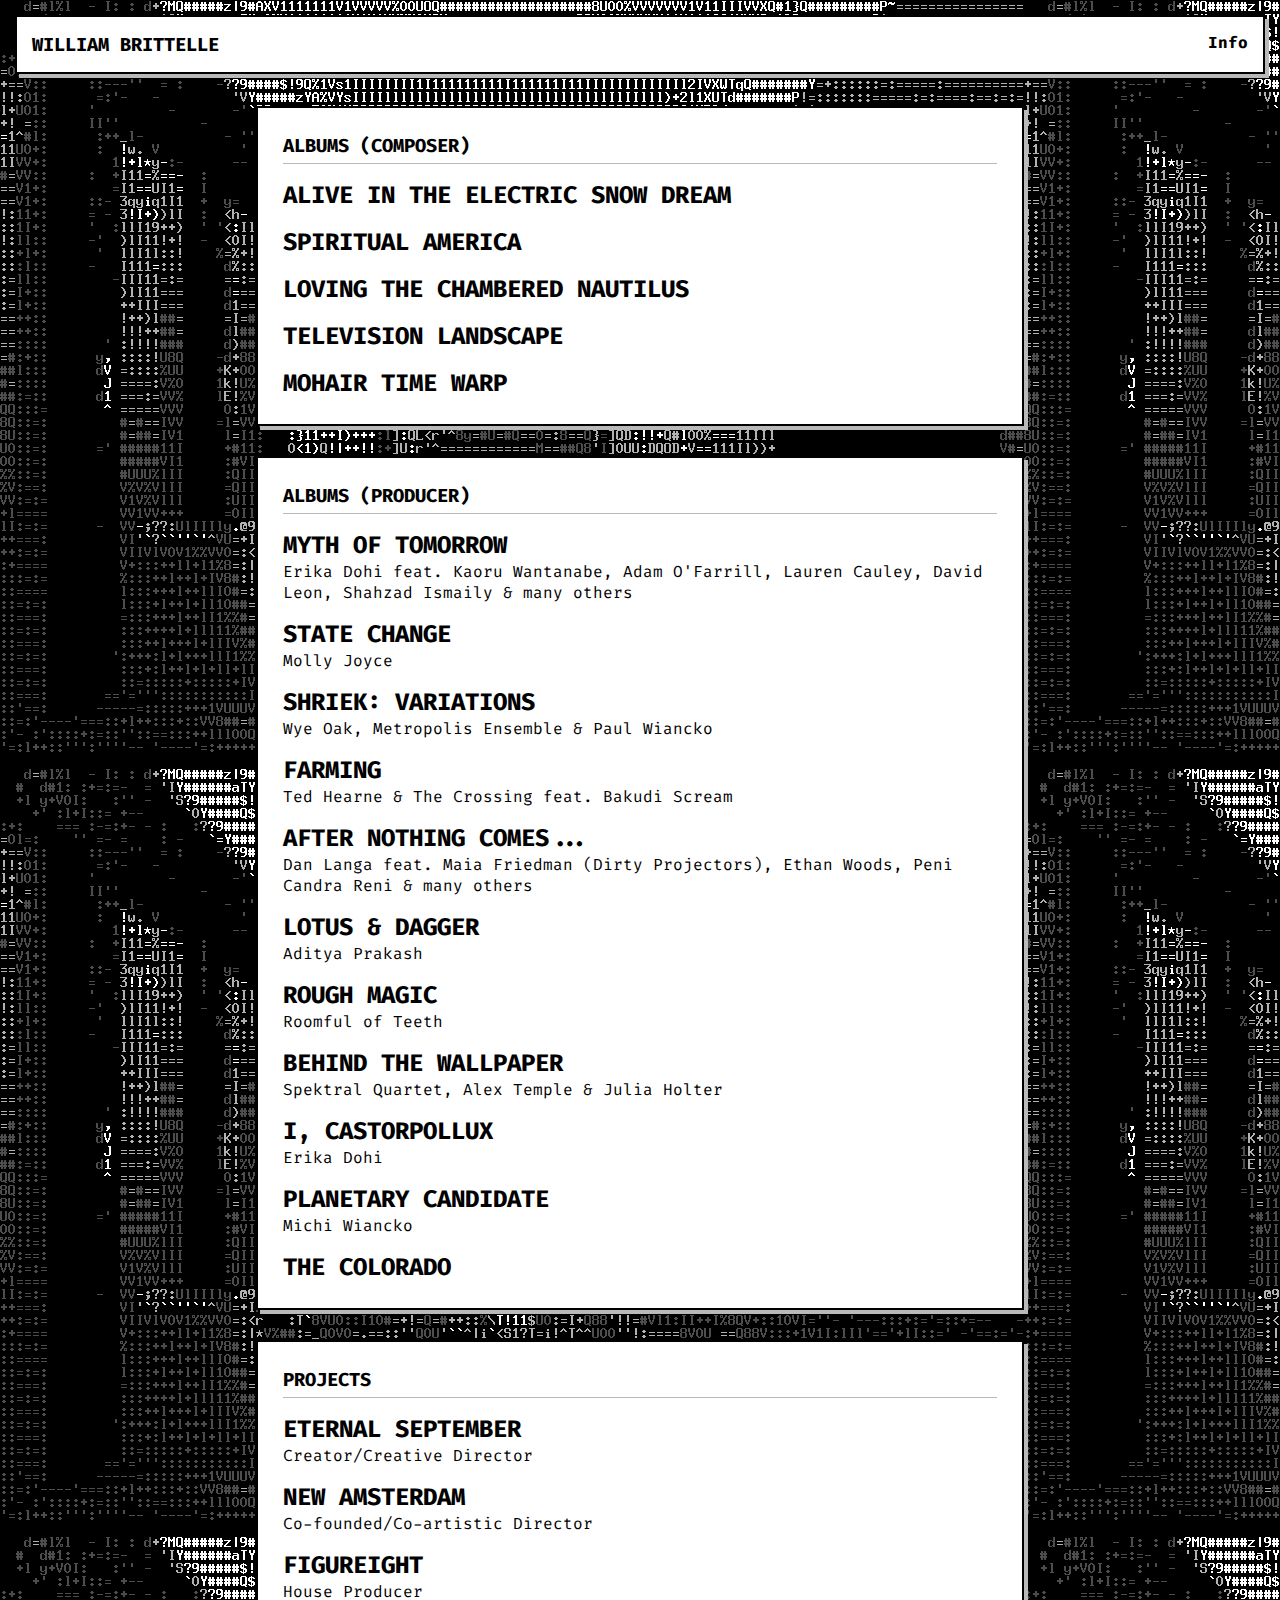
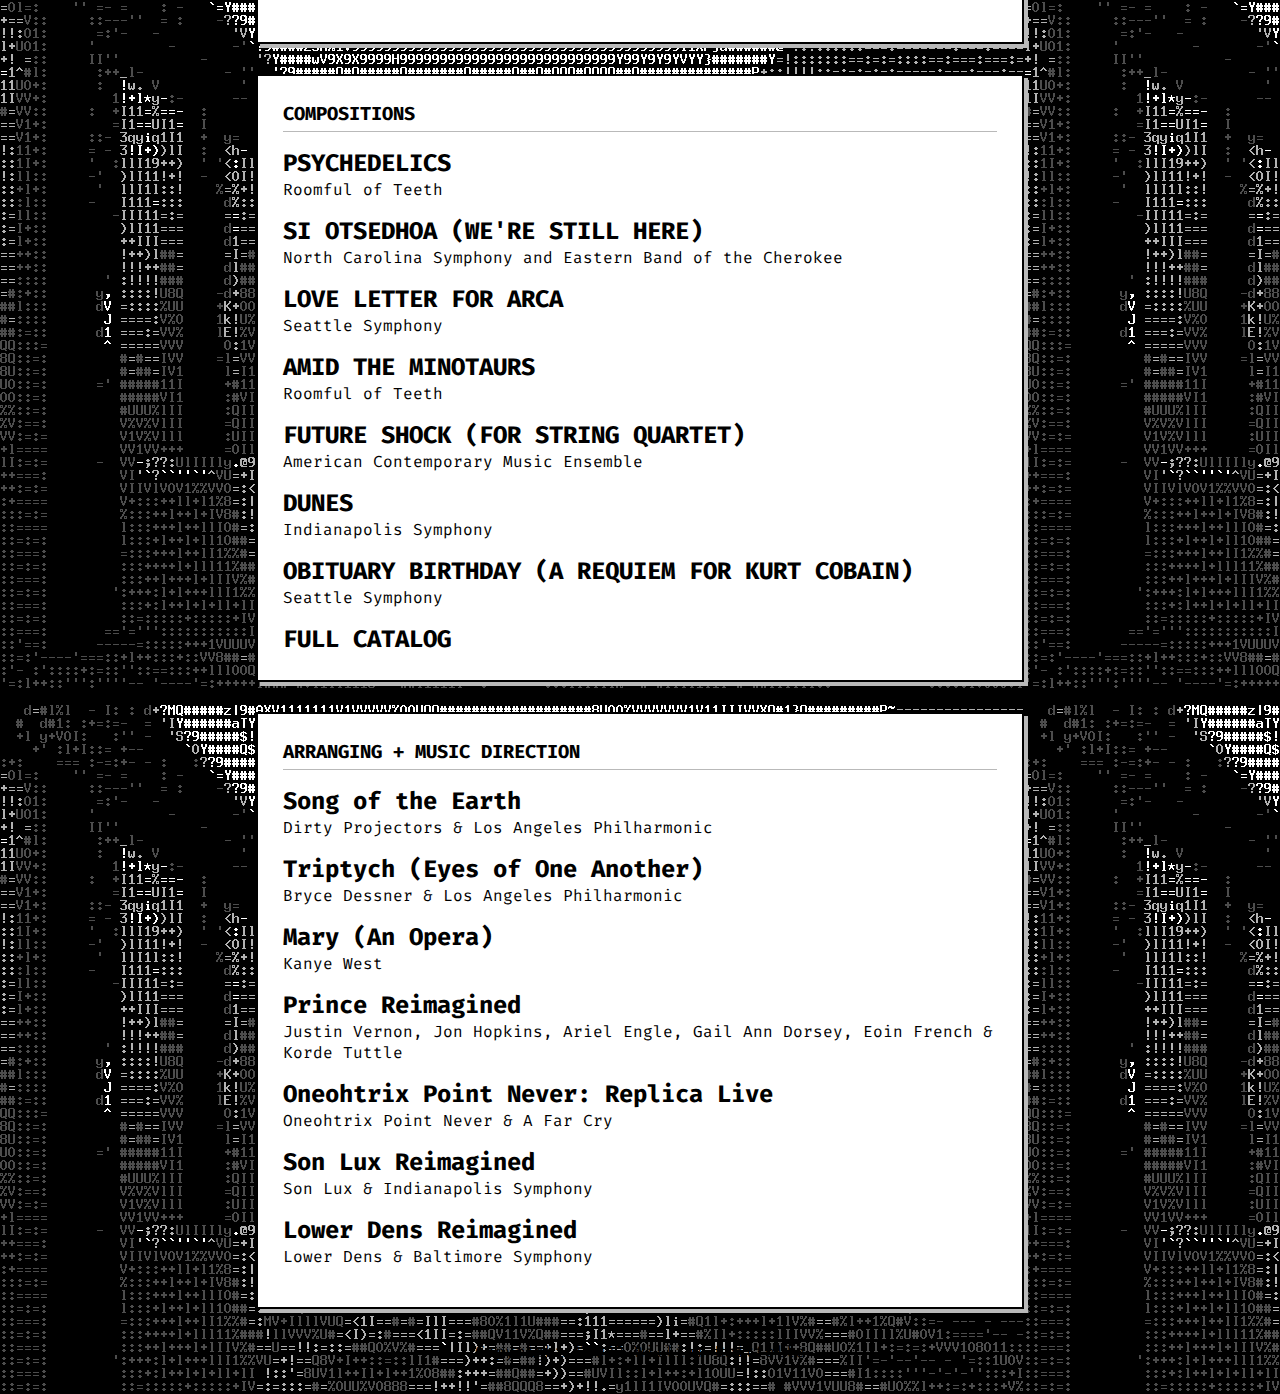
<file: index.html>
<!doctype html>
<html lang="en">

<head>
	<meta charset="UTF-8">
	<meta name="viewport" content="width=device-width, initial-scale=1.0">
	<title>William Brittelle</title>
	<link rel="stylesheet" href="style.css">
</head>

<body>

	<header class="card">
		<h3 class="logo"><a href="./">WILLIAM BRITTELLE</a></h3>
		<strong><a href="./info">Info</a></strong>
	</header>

	<main>
		<div class="card content">
			<h3>ALBUMS (COMPOSER)</h3>
			<h2><a href="https://williambrittelle.bandcamp.com/album/alive-in-the-electric-snow-dream">ALIVE IN THE
					ELECTRIC SNOW
					DREAM</a></h2>
			<h2><a href="https://williambrittelle.bandcamp.com/album/spiritual-america">SPIRITUAL AMERICA</a></h2>
			<h2><a href="https://williambrittelle.bandcamp.com/album/loving-the-chambered-nautilus">LOVING THE CHAMBERED
					NAUTILUS</a></h2>
			<h2><a href="https://williambrittelle.bandcamp.com/album/television-landscape">TELEVISION LANDSCAPE</a></h2>
			<h2><a href="https://williambrittelle.bandcamp.com/album/mohair-time-warp">MOHAIR TIME WARP</a></h2>
		</div>
		<div class="card content">
			<h3>ALBUMS (PRODUCER)</h3>
			<h2>MYTH OF TOMORROW</h2>
			<p>Erika Dohi feat. Kaoru Wantanabe, Adam O'Farrill, Lauren Cauley, David Leon, Shahzad Ismaily & many others</p>
			<h2>STATE CHANGE</h2>
			<p>Molly Joyce</p>
			<h2><a href="https://wyeoak.bandcamp.com/album/shriek-variations">SHRIEK: VARIATIONS</a></h2>
			<p>Wye Oak, Metropolis Ensemble & Paul Wiancko</p>
			<h2><a href="https://www.farming.crossingchoir.org/">FARMING</a></h2>
			<p>Ted Hearne & The Crossing feat. Bakudi Scream</p>
			<h2><a href="https://www.danlanga.com/after-nothing-comes">AFTER NOTHING COMES...</a></h2>
			<p>Dan Langa feat. Maia Friedman (Dirty Projectors), Ethan Woods, Peni Candra Reni & many others</p>
			<h2>LOTUS & DAGGER</h2>
			<p>Aditya Prakash</p>
			<h2></h2>
			<p></p>
			<h2><a href="https://roomfulofteeth.bandcamp.com/album/rough-magic">ROUGH MAGIC</a></h2>
			<p>Roomful of Teeth</p>
			<h2><a href="https://newamsterdamrecords.bandcamp.com/album/behind-the-wallpaper">BEHIND THE WALLPAPER</a>
			</h2>
			<p>Spektral Quartet, Alex Temple & Julia Holter</p>
			<!-- <h2>SINGLE TONE</h2>
			<p>Constellation Chor</p> -->
			<!-- <h2>I'M ALRIGHT, I'M OK</h2>
			<p>Dan Langa</p> -->
			<h2><a href="https://erikadohi.bandcamp.com/album/i-castorpollux">I, CASTORPOLLUX</a></h2>
			<p>Erika Dohi</p>
			<h2><a href="https://michiwiancko.bandcamp.com/album/planetary-candidate">PLANETARY CANDIDATE</a></h2>
			<p>Michi Wiancko</p>
			<h2><a href="https://visionintoart.bandcamp.com/album/the-colorado">THE COLORADO</a></h2>
		</div>

		<div class="card content">
			<h3>PROJECTS</h3>
			<h2><a href="https://eternal-september.net/info/">ETERNAL SEPTEMBER</a></h2>
			<p>Creator/Creative Director</p>
			<h2><a href="https://www.newamrecords.com">NEW AMSTERDAM</a></h2>
			<p>Co-founded/Co-artistic Director</p>
			<h2><a href="https://www.figure8recording.com">FIGUREIGHT</a></h2>
			<p>House Producer</p>
		</div>

		<div class="card content">
			<h3>COMPOSITIONS</h3>

			<h2><a href="https://roomfulofteeth.bandcamp.com/album/rough-magic">PSYCHEDELICS</a></h2>
			<p>Roomful of Teeth</p>

			<h2>SI OTSEDHOA (WE'RE STILL HERE)</h2>
			<p>North Carolina Symphony and Eastern Band of the Cherokee</p>

			<h2>LOVE LETTER FOR ARCA</h2>
			<p>Seattle Symphony</p>

			<h2><a href="https://roomfulofteeth.bandcamp.com/track/amid-the-minotaurs-composed-by-william-brittelle">AMID
					THE MINOTAURS</a></h2>
			<p>Roomful of Teeth</p>

			<h2><a href="https://williambrittelle.bandcamp.com/track/future-shock-for-string-quartet-movt-i">FUTURE SHOCK
					(FOR STRING QUARTET)</a></h2>
			<p>American Contemporary Music Ensemble</p>

			<h2>DUNES</h2>
			<p>Indianapolis Symphony</p>

			<h2>OBITUARY BIRTHDAY (A REQUIEM FOR KURT COBAIN)</h2>
			<p>Seattle Symphony</p>

			<h2><a href="./works-list">FULL CATALOG</a></h2>
		</div>
		<div class="card content">
			<h3>ARRANGING + MUSIC DIRECTION</h3>

			<h2>Song of the Earth</h2>
			<p>Dirty Projectors & Los Angeles Philharmonic</p>

			<h2>Triptych (Eyes of One Another)</h2>
			<p>Bryce Dessner & Los Angeles Philharmonic</p>

			<h2>Mary (An Opera)</h2>
			<p>Kanye West</p>

			<h2>Prince Reimagined</h2>
			<p>Justin Vernon, Jon Hopkins, Ariel Engle, Gail Ann Dorsey, Eoin French & Korde Tuttle</p>

			<h2>Oneohtrix Point Never: Replica Live</h2>
			<p>Oneohtrix Point Never & A Far Cry</p>

			<h2>Son Lux Reimagined</h2>
			<p>Son Lux & Indianapolis Symphony</p>

			<h2>Lower Dens Reimagined</h2>
			<p>Lower Dens & Baltimore Symphony</p>
		</div>
	</main>

	<footer>
		<p>Copyright &copy;2023 William Brittelle</p>
	</footer>

</body>

</html>
</file>
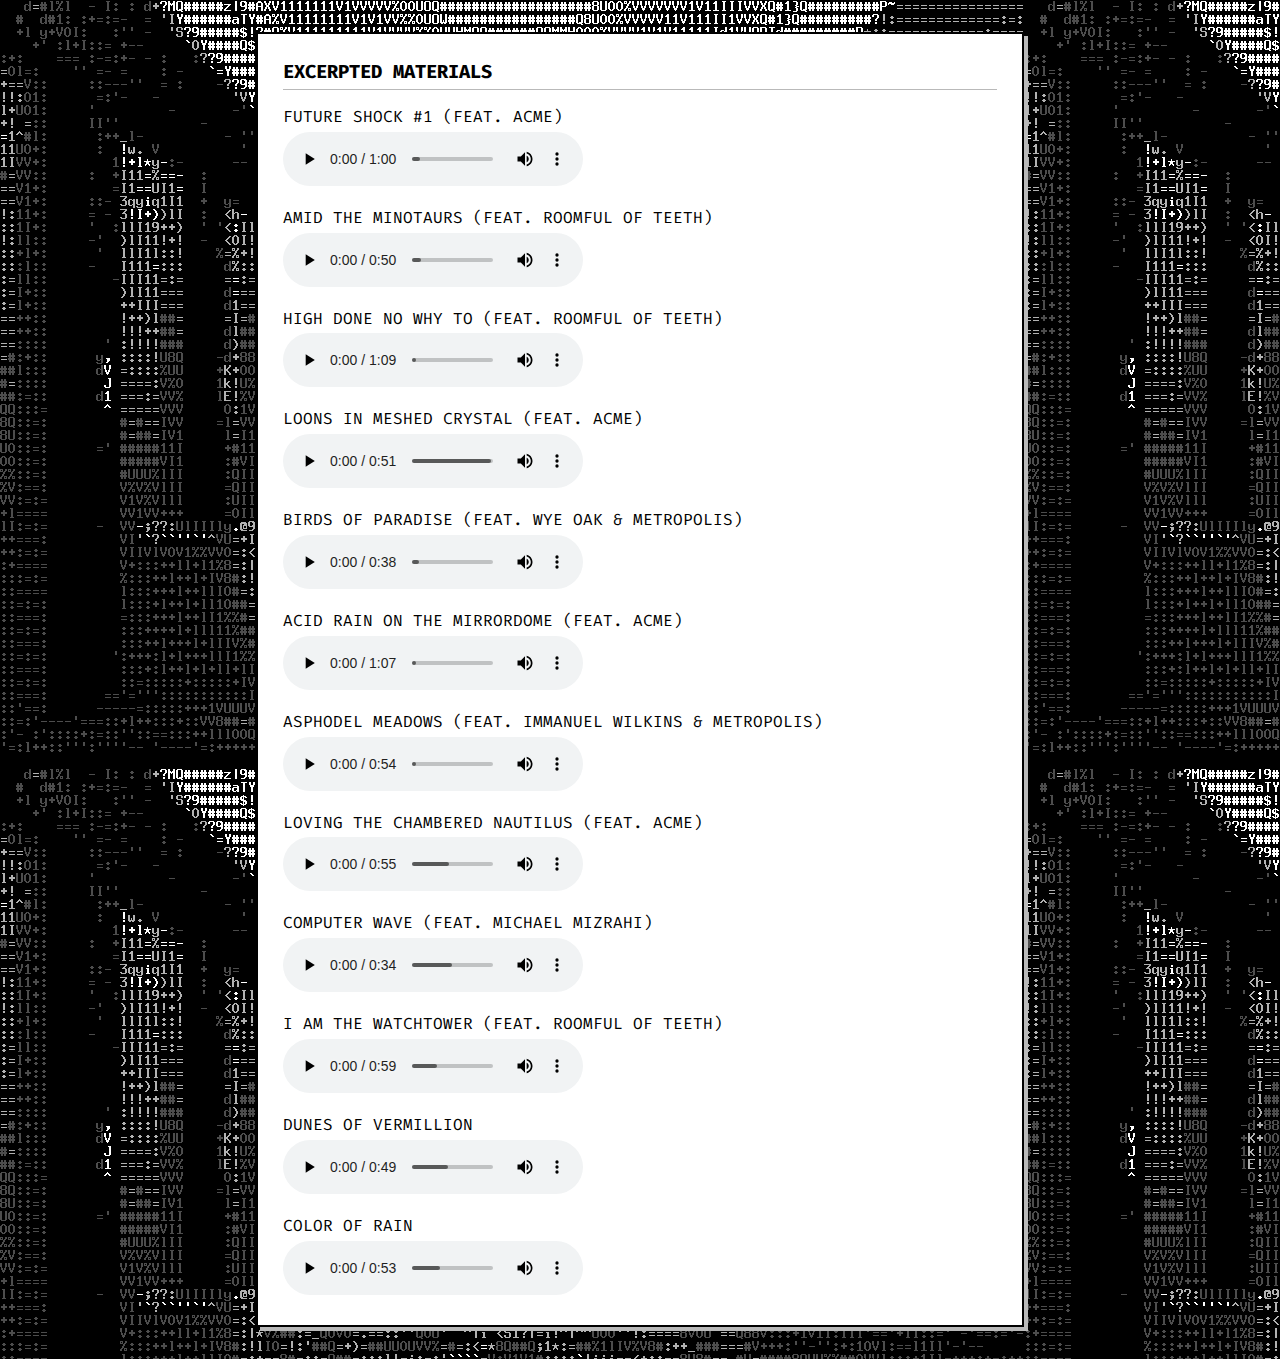
<file: excerpted-materials/index.html>
<!DOCTYPE html>
<html lang="en">

<head>
  <meta charset="UTF-8">
  <meta name="viewport" content="width=device-width, initial-scale=1.0">
  <title>EXCERPTED MATERIALS</title>
  <link rel="stylesheet" href="../style.css">
  <style>
    h4 {
      margin-top: 1rem;
      margin-bottom: .3rem;
      font-size: 16px;
      text-transform: uppercase;
    }
  </style>
</head>

<body>
  <main>
    <div class="card content">
      <h3>EXCERPTED MATERIALS</h3>
      <h4>Future Shock #1 (feat. ACME)</h4>
      <audio src="trax/FutureShock1.mp3" controls></audio>
      <h4>Amid the Minotaurs (feat. Roomful of Teeth)</h4>
      <audio src="trax/AmidtheMinotaurs.mp3" controls></audio>
      <h4>High Done No Why To (feat. Roomful of Teeth)</h4>
      <audio src="trax/HighDoneNoWhyTo.mp3" controls></audio>
      <h4>Loons in Meshed Crystal (feat. ACME)</h4>
      <audio src="trax/LoonsinMeshedCrystal.mp3" controls></audio>
      <h4>Birds of Paradise (feat. Wye Oak & Metropolis)</h4>
      <audio src="trax/BirdsofParadise.mp3" controls></audio>
      <h4>Acid Rain on the Mirrordome (feat. ACME)</h4>
      <audio src="trax/AcidRainontheMirroredDome.mp3" controls></audio>
      <h4>Asphodel Meadows (feat. Immanuel Wilkins & Metropolis)</h4>
      <audio src="trax/AsphodelMeadows.mp3" controls></audio>
      <h4>Loving the Chambered Nautilus (feat. ACME)</h4>
      <audio src="trax/LovingChamberedNautilus.mp3" controls></audio>
      <h4>Computer Wave (feat. Michael Mizrahi)</h4>
      <audio src="trax/ComputerWave.mp3" controls></audio>
      <h4>I am the Watchtower (feat. Roomful of Teeth)</h4>
      <audio src="trax/IamtheWatchtower.mp3" controls></audio>
      <h4>Dunes of Vermillion</h4>
      <audio src="trax/DunesofVermillion.mp3" controls></audio>
      <h4>Color of Rain</h4>
      <audio src="trax/ColorofRain.mp3" controls></audio>
    </div>
  </main>
</body>

</html>
</file>
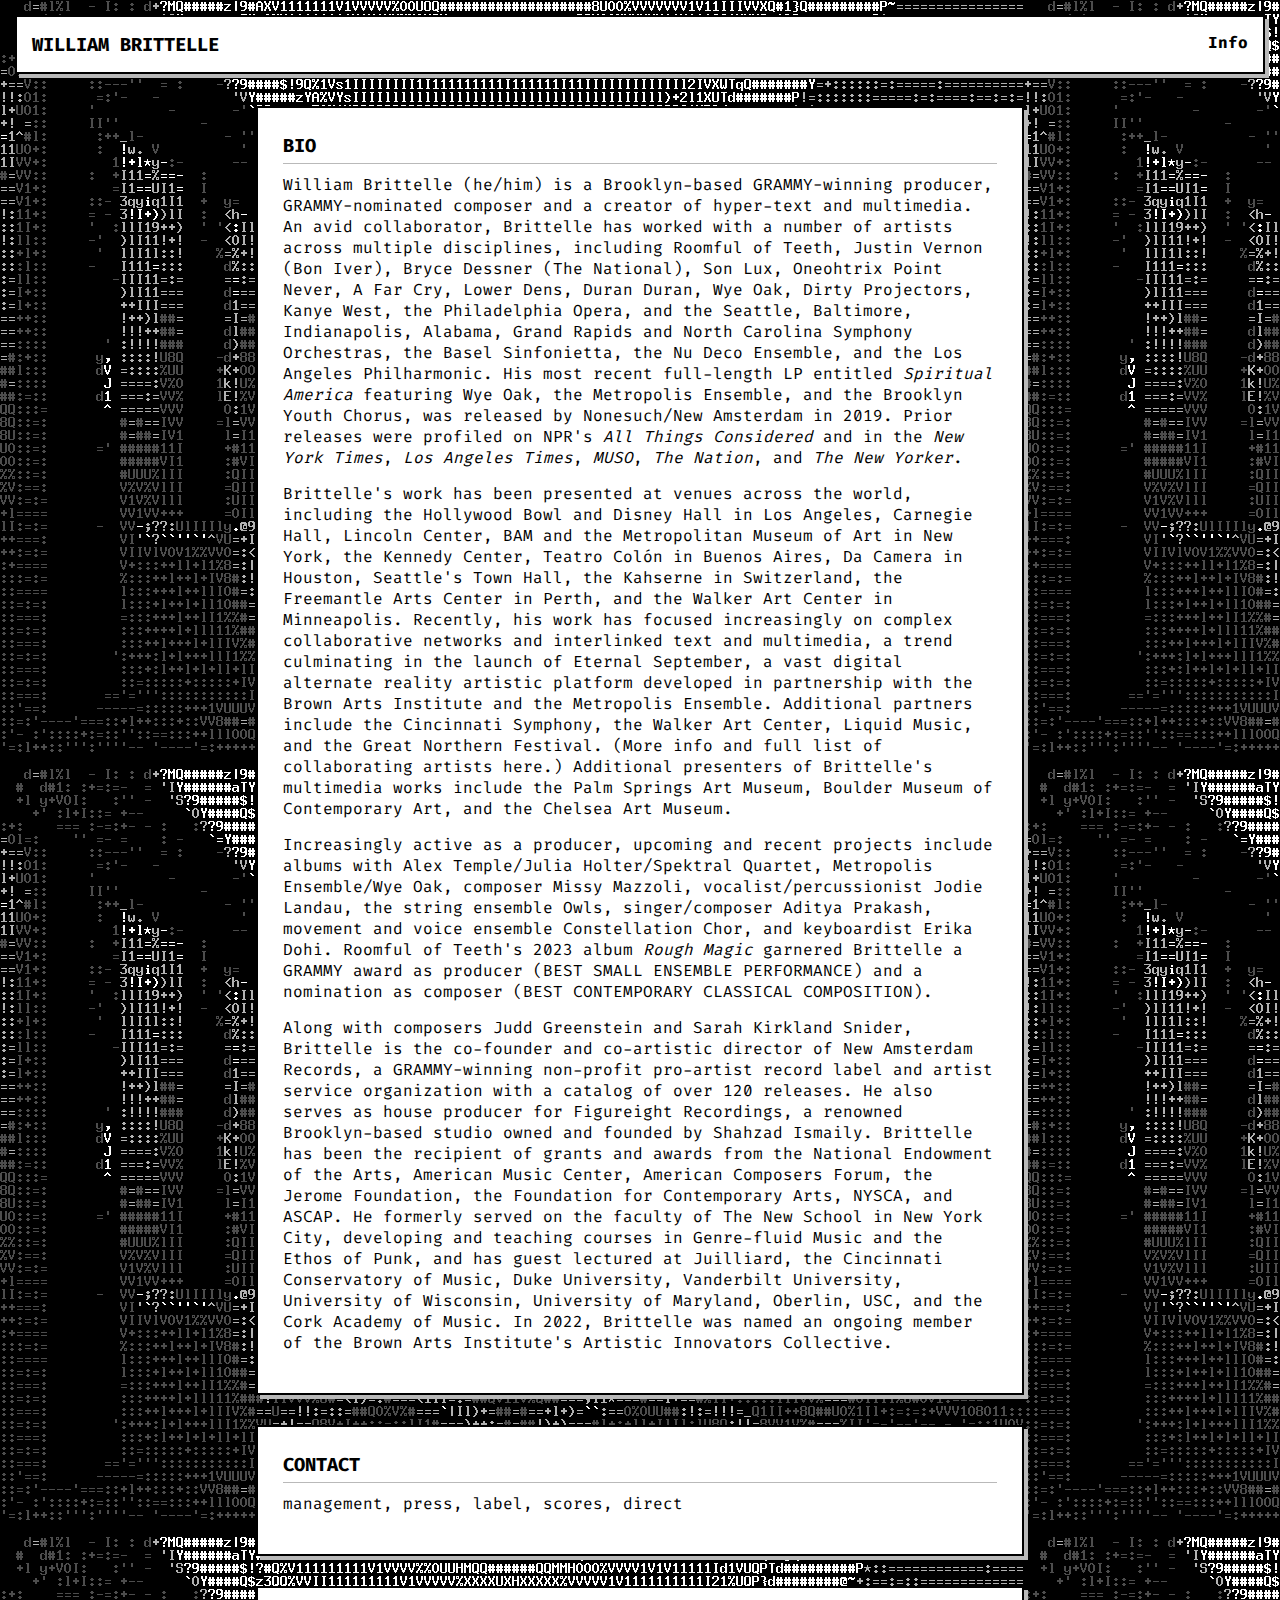
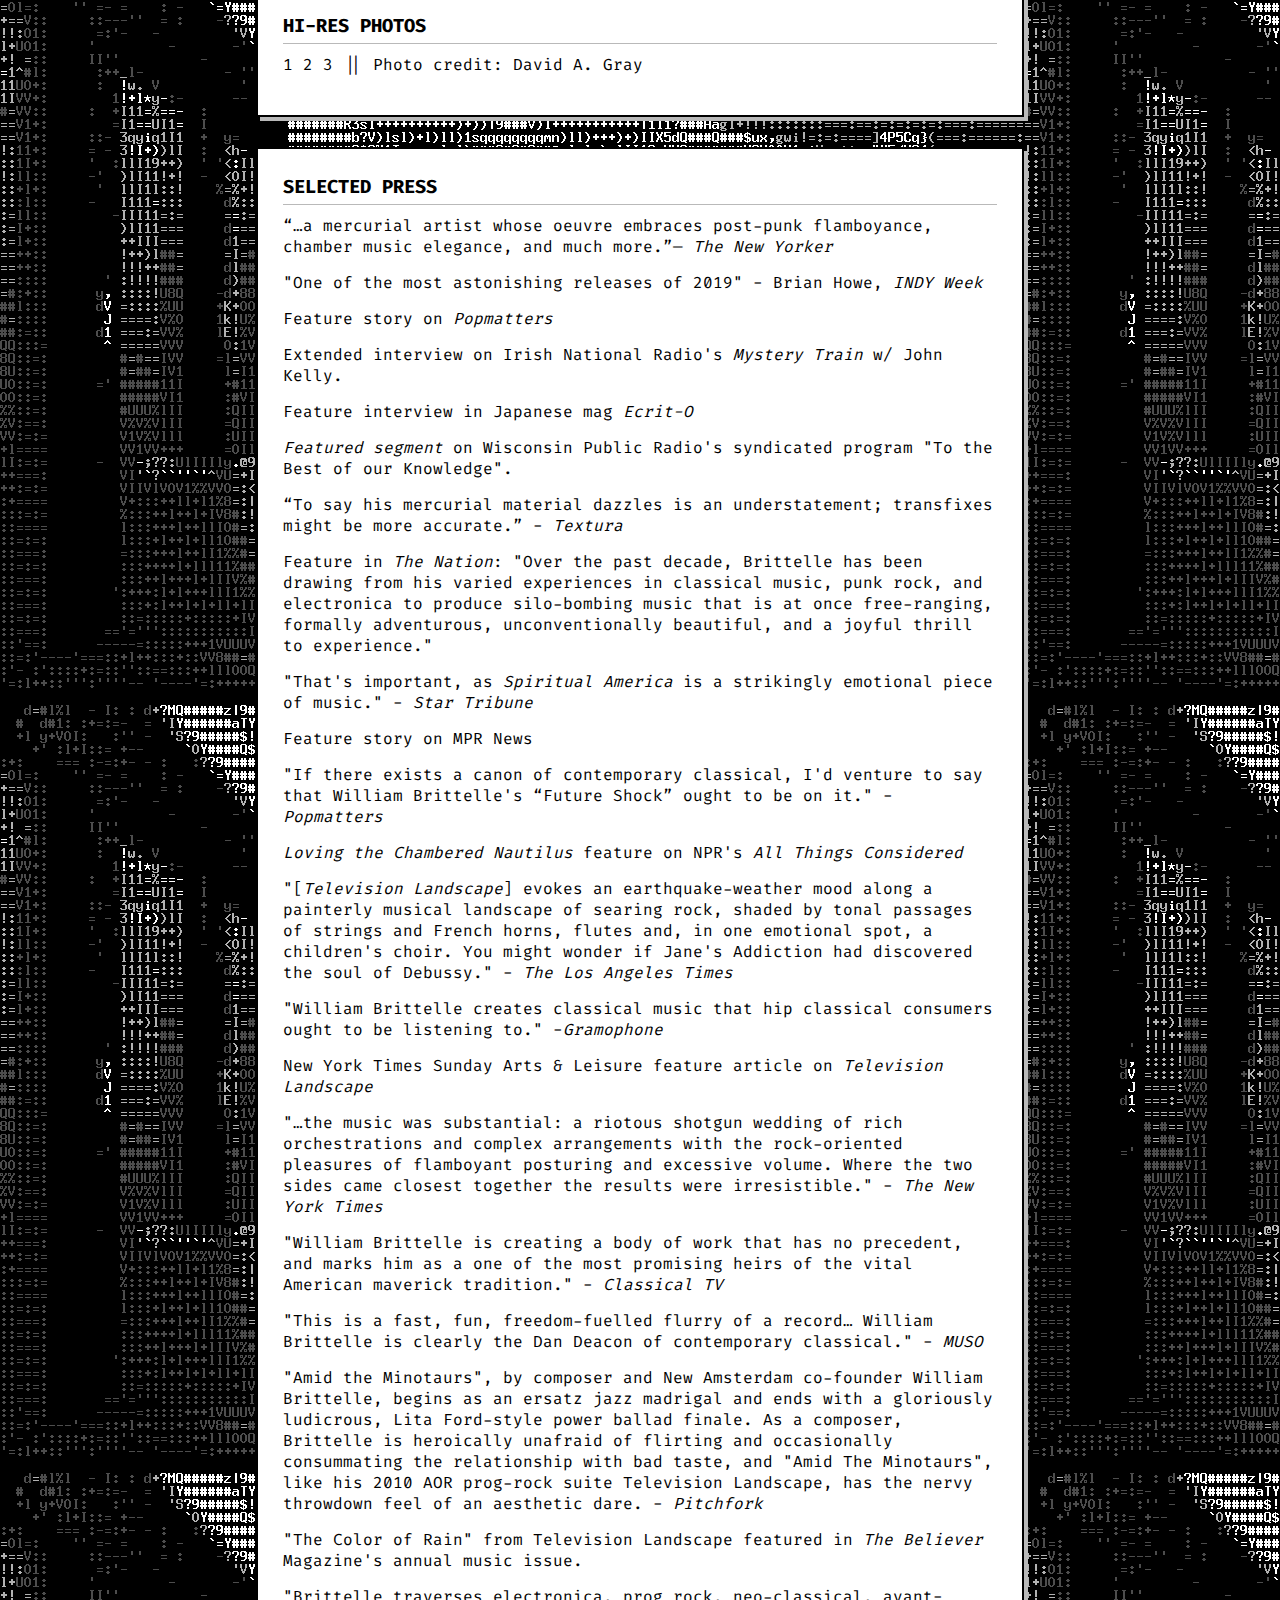
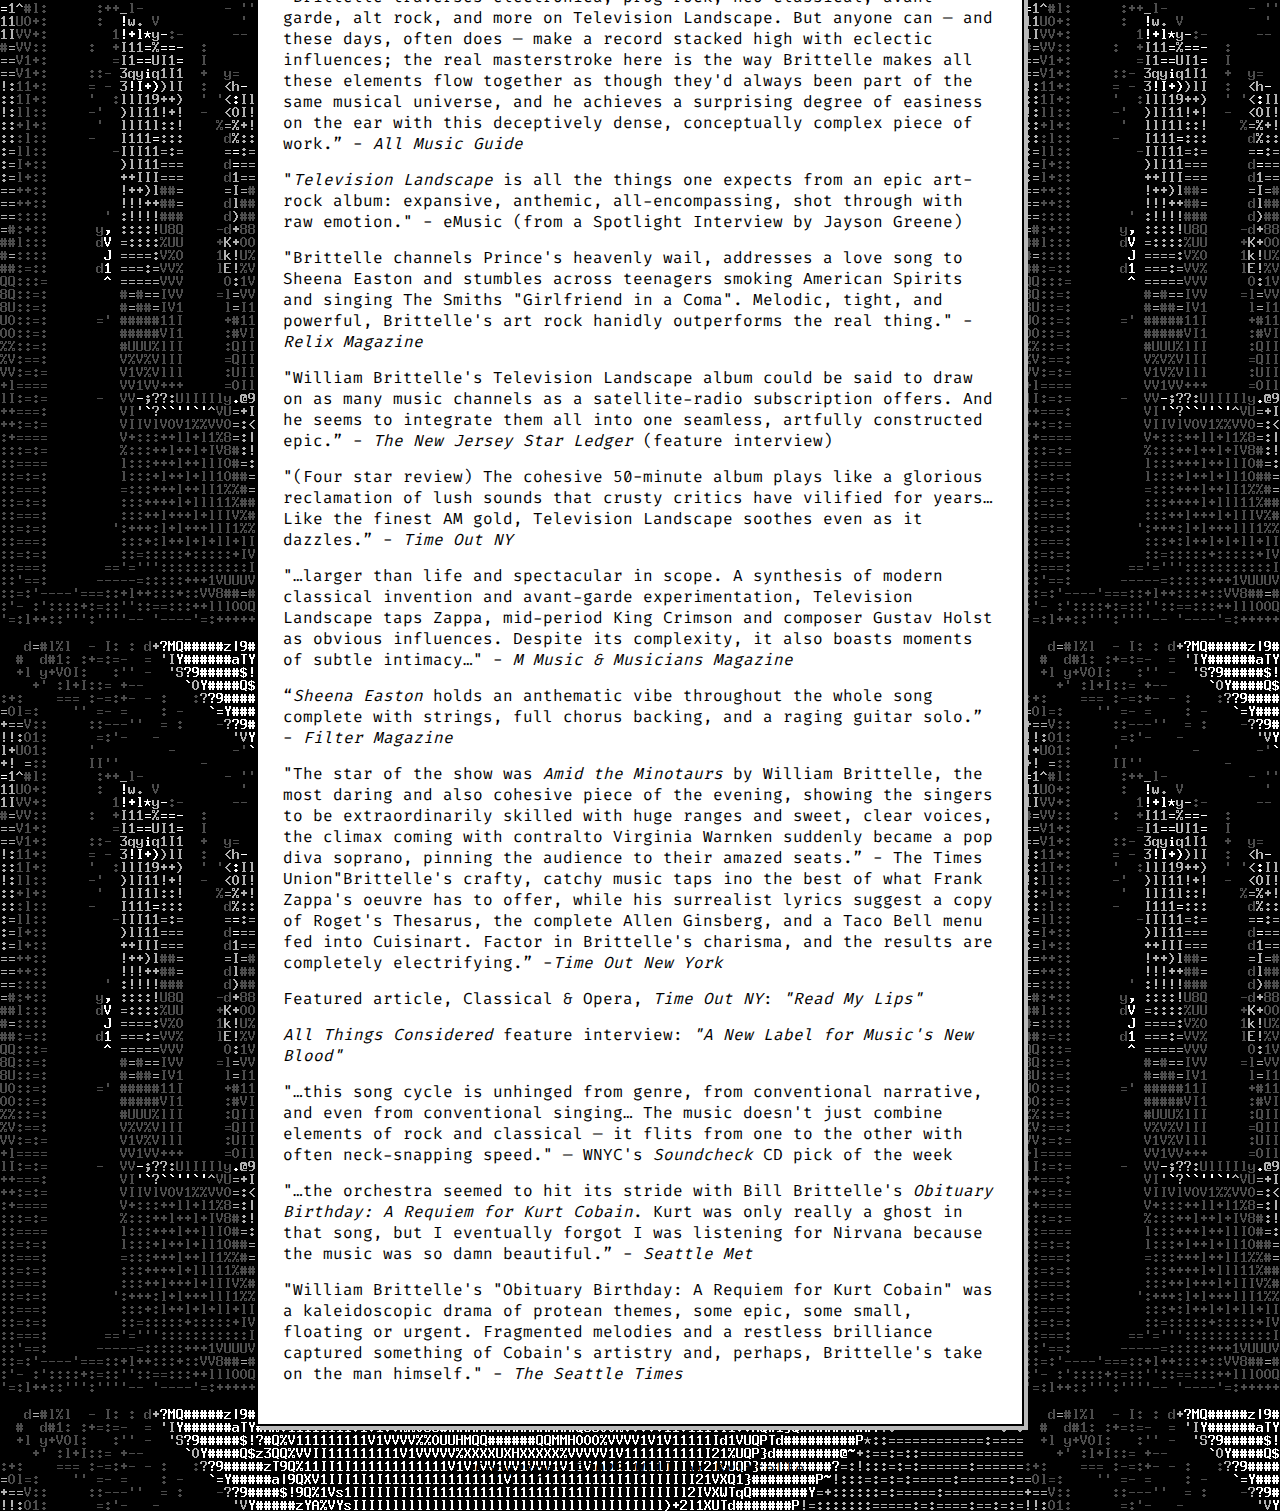
<file: info/index.html>
<!doctype html>
<html lang="en">

<head>
  <meta charset="UTF-8">
  <meta name="viewport" content="width=device-width, initial-scale=1.0">
  <title>INFO</title>
  <link rel="stylesheet" href="../style.css">
</head>

<body>

  <header class="card">
    <h3 class="logo"><a href="../">WILLIAM BRITTELLE</a></h3>
    <strong><a class='info-link' href="../info">Info</a></strong>
    </nav>
  </header>

  <main>
    <div class="card content">
      <h3>BIO</h3>
      <p>William Brittelle (he/him) is a Brooklyn-based GRAMMY-winning producer, GRAMMY-nominated composer and a creator
        of hyper-text
        and multimedia. An avid collaborator, Brittelle has worked with a number of artists across multiple disciplines,
        including Roomful of Teeth, Justin Vernon (Bon Iver), Bryce Dessner (The National), Son Lux, Oneohtrix Point
        Never, A Far Cry, Lower Dens, Duran Duran, Wye Oak, Dirty Projectors, Kanye West, the Philadelphia Opera,
        and the Seattle, Baltimore, Indianapolis, Alabama, Grand Rapids and North Carolina Symphony Orchestras, the
        Basel Sinfonietta, the Nu Deco Ensemble, and the Los Angeles Philharmonic. His most recent full-length LP
        entitled <em>Spiritual America</em> featuring Wye Oak, the Metropolis Ensemble, and the Brooklyn Youth Chorus,
        was
        released by Nonesuch/New Amsterdam in 2019. Prior releases were profiled on NPR's <em>All Things Considered</em>
        and in
        the <em>New York Times</em>, <em>Los Angeles Times</em>, <em>MUSO</em>, <em>The Nation</em>, and <em>The New
          Yorker</em>.</p>

      <p>
        Brittelle's work has been presented at venues across the world, including the Hollywood Bowl and Disney Hall in
        Los Angeles, Carnegie Hall, Lincoln Center, BAM and the Metropolitan Museum of Art in New York, the Kennedy
        Center, Teatro Colón in Buenos Aires, Da Camera in Houston, Seattle's Town Hall, the Kahserne in Switzerland,
        the Freemantle Arts Center in Perth, and the Walker Art Center in Minneapolis. Recently, his work has focused
        increasingly on complex collaborative networks and interlinked text and multimedia, a trend culminating in the
        launch of Eternal September, a vast digital alternate reality artistic platform developed in partnership with
        the Brown Arts Institute and the Metropolis Ensemble. Additional partners include the Cincinnati Symphony, the
        Walker Art Center, Liquid Music, and the Great Northern Festival. (More info and full list of collaborating
        artists <a href="http://eternal-september.net/info/">here</a>.) Additional presenters of Brittelle's multimedia
        works include the Palm Springs Art Museum, Boulder Museum of Contemporary Art, and the Chelsea Art Museum.</p>

      <p>Increasingly active as a producer, upcoming and recent projects include albums with Alex Temple/Julia
        Holter/Spektral Quartet, Metropolis Ensemble/Wye Oak, composer Missy Mazzoli, vocalist/percussionist Jodie
        Landau, the string ensemble Owls, singer/composer Aditya Prakash, movement and voice ensemble Constellation
        Chor, and keyboardist Erika Dohi. Roomful of Teeth's 2023 album <em>Rough Magic</em> garnered Brittelle
        a GRAMMY award as producer (BEST SMALL ENSEMBLE PERFORMANCE) and a nomination as composer (BEST CONTEMPORARY
        CLASSICAL COMPOSITION). </p>

      <p>Along with composers Judd Greenstein and Sarah Kirkland Snider, Brittelle is the co-founder and co-artistic
        director of New Amsterdam Records, a GRAMMY-winning non-profit pro-artist record label and artist service
        organization with a catalog of over 120 releases. He also serves as house producer for Figureight Recordings, a
        renowned Brooklyn-based studio owned and founded by Shahzad Ismaily. Brittelle has been the recipient of grants
        and awards from the National Endowment of the Arts, American Music Center, American Composers Forum, the Jerome
        Foundation, the Foundation for Contemporary Arts, NYSCA, and ASCAP. He formerly served on the faculty of The New
        School in New York City, developing and teaching courses in Genre-fluid Music and the Ethos of Punk, and has
        guest lectured at Juilliard, the Cincinnati Conservatory of Music, Duke University, Vanderbilt University,
        University of Wisconsin, University of Maryland, Oberlin, USC, and the Cork Academy of Music. In 2022, Brittelle
        was
        named an ongoing member of the Brown Arts Institute's Artistic Innovators Collective.</p>
    </div>
    <div class="card content">
      <h3>CONTACT</h3>
      <p><a href="mailto:james@firstchairpromo.com">management</a>, <a href="mailto:jan@newamrecords.com">press</a>, <a
          href="mailto:james@newamrecords.com">label</a>, <a href="mailto:williambrittelle@gmail.com">scores</a>, <a
          href="mailto:williambrittelle@gmail.com">direct</a></p>
    </div>
    <div class="card content">
      <h3>HI-RES PHOTOS</h3>
      <p><a href="../images/william brittelle 1.jpg">1</a>
        <a href="../images/william brittelle 2.jpg">2</a> <a href="../images/william brittelle 3.jpg">3</a>
        <!-- <a href="../images/william brittelle 3.jpg">4</a> <a href="../images/william brittelle 5.jpg">5</a> -->
        || Photo credit: David A. Gray
      </p>
    </div>

    <div class="card content">
      <h3>SELECTED PRESS</h3>
      <p>“…a mercurial artist whose oeuvre embraces post-punk flamboyance, chamber music elegance, and much more.”—
        <em>The New Yorker</em>
      </p>
      <p>"One of the most astonishing releases of 2019" - Brian Howe, <em><a
            href="https://indyweek.com/music/features/Wye-Oak-William-Brittelle-Spiritual-America-release/">INDY
            Week</a></em></p>
      <p>Feature story on <em><a
            href="https://www.popmatters.com/william-brittelle-2019-interview-2638257167.html">Popmatters</a></em></p>
      <p>Extended interview on Irish National Radio's <em><a
            href="https://www.rte.ie/culture/2019/0909/1074809-listen-composer-william-brittelle-boards-the-mystery-train/">Mystery
            Train</a></em> w/ John Kelly.</p>
      <p>Feature interview in Japanese mag <em><a href="http://ecrito.fever.jp/20190721220037">Ecrit-O</a></em></p>
      <p><em><a href="http://www.ttbook.org/book/will-shock-you">Featured segment</a></em> on Wisconsin Public Radio's
        syndicated program "To the Best of our Knowledge".</p>
      <p>“To say his mercurial material dazzles is an understatement; transfixes might be more accurate.” - <em><a
            href="https://www.textura.org/archives/b/brittelle_spiritualamerica.htm">Textura</a></em>
      </p>
      <p>
        Feature in <em><a href="https://www.thenation.com/article/the-genre-of-post-genre/">The Nation</a></em>: "Over
        the past decade, Brittelle has been drawing from his varied experiences in
        classical music, punk rock, and electronica to produce silo-bombing music that is at once free-ranging, formally
        adventurous, unconventionally beautiful, and a joyful thrill to experience."
      </p>
      <p>"That's important, as <em>Spiritual America</em> is a strikingly emotional piece of music." - <em><a
            href="http://www.startribune.com/spco-s-liquid-music-crosses-genres-with-william-brittelle-s-new-spiritual-america/332267332/">Star
            Tribune</a></em></p>
      <p>Feature story on <a
          href="http://www.mprnews.org/story/2015/10/12/spco-series-mixes-spiritual-and-secular-rock-and-classical">MPR
          News</a></p>
      <p>"If there exists a canon of contemporary classical, I'd venture to say that William Brittelle's “Future Shock”
        ought to be on it." - <em><a
            href="http://www.popmatters.com/pm/review/161802-william-brittelle-acme-loving-the-chambered-nautilus/">Popmatters</a></em>
      </p>
      <p><em>Loving the Chambered Nautilus</em> feature on NPR's <em><a
            href="http://www.npr.org/blogs/deceptivecadence/2012/08/05/158096276/headbanging-bruckner-and-debussy-in-black-and-white-new-classical-albums">All
            Things Considered</a></em></p>
      <p>"[<em>Television Landscape</em>] evokes an earthquake-weather mood along a painterly musical landscape of
        searing rock,
        shaded by tonal passages of strings and French horns, flutes and, in one emotional spot, a children's choir. You
        might wonder if Jane's Addiction had discovered the soul of Debussy." - <em>The Los Angeles Times</em></p>
      <p>"William Brittelle creates classical music that hip classical consumers ought to be listening to." -<em><a
            href="http://www.exacteditions.com/read/gramophone/december-2012-33994/9/3/brittelle%20gramaphone">Gramophone</a></em>
      </p>
      <p>New York Times Sunday Arts & Leisure <a
          href="http://www.nytimes.com/2010/08/01/arts/music/01brittelle.html?_r=1&ref=music">feature article</a> on
        <em>Television Landscape</em>
      </p>
      <p>"…the music was substantial: a riotous shotgun wedding of rich orchestrations and complex arrangements with the
        rock-oriented pleasures of flamboyant posturing and excessive volume. Where the two sides came closest together
        the results were irresistible." - <em><a href="http://www.nytimes.com/2009/06/01/arts/music/01isla.html">The New
            York Times</a></em></p>
      <p>"William Brittelle is creating a body of work that has no precedent, and marks him as a one of the most
        promising heirs of the vital American maverick tradition." - <em>Classical TV</em> </p>
      <p>"This is a fast, fun, freedom-fuelled flurry of a record… William Brittelle is clearly the Dan Deacon of
        contemporary classical." - <em>MUSO</em></p>
      <p>"Amid the Minotaurs", by composer and New Amsterdam co-founder William Brittelle, begins as an ersatz jazz
        madrigal and ends with a gloriously ludicrous, Lita Ford-style power ballad finale. As a composer, Brittelle is
        heroically unafraid of flirting and occasionally consummating the relationship with bad taste, and "Amid The
        Minotaurs", like his 2010 AOR prog-rock suite Television Landscape, has the nervy throwdown feel of an aesthetic
        dare. - <em>Pitchfork</em></p>
      <p>"The Color of Rain" from Television Landscape featured in <em><a
            href="http://www.believermag.com/issues/201107/">The Believer</a></em> Magazine's annual music issue.</p>
      <p></p>
      <p>"Brittelle traverses electronica, prog rock, neo-classical, avant-garde, alt rock, and more on Television
        Landscape. But anyone can — and these days, often does — make a record stacked high with eclectic influences;
        the real masterstroke here is the way Brittelle makes all these elements flow together as though they'd always
        been part of the same musical universe, and he achieves a surprising degree of easiness on the ear with this
        deceptively dense, conceptually complex piece of work.” - <em><a
            href="http://allmusic.com/cg/amg.dll?p=amg&sql=10:d9fpxzldldse">All Music Guide</a></em></p>
      <p>"<em>Television Landscape</em> is all the things one expects from an epic art-rock album: expansive, anthemic,
        all-encompassing, shot through with raw emotion." - eMusic (from a Spotlight Interview by Jayson Greene)</p>
      <p>"Brittelle channels Prince's heavenly wail, addresses a love song to Sheena Easton and stumbles across
        teenagers smoking American Spirits and singing The Smiths "Girlfriend in a Coma". Melodic, tight, and powerful,
        Brittelle's art rock hanidly outperforms the real thing." - <em>Relix Magazine</em></p>
      <p>"William Brittelle's Television Landscape album could be said to draw on as many music channels as a
        satellite-radio subscription offers. And he seems to integrate them all into one seamless, artfully constructed
        epic.” - <em><a
            href="http://www.nj.com/entertainment/music/index.ssf/2010/09/william_brittelle_brings_his_e.html">The New
            Jersey Star Ledger</a></em> (feature interview)</p>
      <p>"(Four star review) The cohesive 50-minute album plays like a glorious reclamation of lush sounds that crusty
        critics have vilified for years…Like the finest AM gold, Television Landscape soothes even as it dazzles.” -
        <em><a
            href="http://newyork.timeout.com/articles/music/87559/william-brittelle-television-landscape-music-review">Time
            Out NY</a></em>
      </p>
      <p>"…larger than life and spectacular in scope. A synthesis of modern classical invention and avant-garde
        experimentation, Television Landscape taps Zappa, mid-period King Crimson and composer Gustav Holst as obvious
        influences. Despite its complexity, it also boasts moments of subtle intimacy…" - <em><a
            href="http://mmusicmag.com/m/2010/08/william-brittelle-television-landscape/">M Music & Musicians
            Magazine</a></em>
      </p>
      <p>“<em>Sheena Easton</em> holds an anthematic vibe throughout the whole song complete with strings, full chorus
        backing,
        and a raging guitar solo.” - <em><a
            href="http://filtermagazine.com/index.php/media/entry/william_brittelle_sheena_easton_filter_exclusive">Filter
            Magazine</a></em></p>
      <p>"The star of the show was <em>Amid the Minotaurs</em> by William Brittelle, the most daring and also cohesive
        piece of
        the evening, showing the singers to be extraordinarily skilled with huge ranges and sweet, clear voices, the
        climax coming with contralto Virginia Warnken suddenly became a pop diva soprano, pinning the audience to their
        amazed seats.” - The Times Union"Brittelle's crafty, catchy music taps ino the best of what Frank Zappa's oeuvre
        has to offer, while his surrealist lyrics suggest a copy of Roget's Thesarus, the complete Allen Ginsberg, and a
        Taco Bell menu fed into Cuisinart. Factor in Brittelle's charisma, and the results are completely electrifying.”
        -<em>Time Out New York</em></p>
      <p>Featured article, Classical & Opera, <em>Time Out NY</em>: <em><a
            href="http://newyork.timeout.com/articles/opera-classical/29236/read-my-lips">"Read My Lips"</a></em></p>
      <p><em>All Things Considered</em> feature interview: <em><a
            href="http://www.npr.org/templates/story/story.php?storyId=90951497">"A New Label for Music's New
            Blood"</a></em></p>
      <p>
        "…this song cycle is unhinged from genre, from conventional narrative, and even from conventional singing… The
        music doesn't just combine elements
        of rock and classical — it flits from one to the other with often neck-snapping speed." — WNYC's
        <em>Soundcheck</em> CD
        pick of the week
      </p>
      <p>"…the orchestra seemed to hit its stride with Bill Brittelle's <em>Obituary Birthday: A Requiem for Kurt
          Cobain</em>.
        Kurt was only really a ghost in that song, but I eventually forgot I was listening for Nirvana because the music
        was so damn beautiful.” - <em>Seattle Met</em></p>
      <p>"William Brittelle's "Obituary Birthday: A Requiem for Kurt Cobain" was a kaleidoscopic drama of protean
        themes, some epic, some small, floating or urgent. Fragmented melodies and a restless brilliance captured
        something of Cobain's artistry and, perhaps, Brittelle's take on the man himself." - <em><a
            href="http://seattletimes.nwsource.com/html/musicnightlife/2016547016_cr20sonic.html">The Seattle
            Times</a></em></p>

    </div>
  </main>

  <footer>
    <p>Copyright &copy;2023 William Brittelle</p>
  </footer>

</body>

</html>
</file>
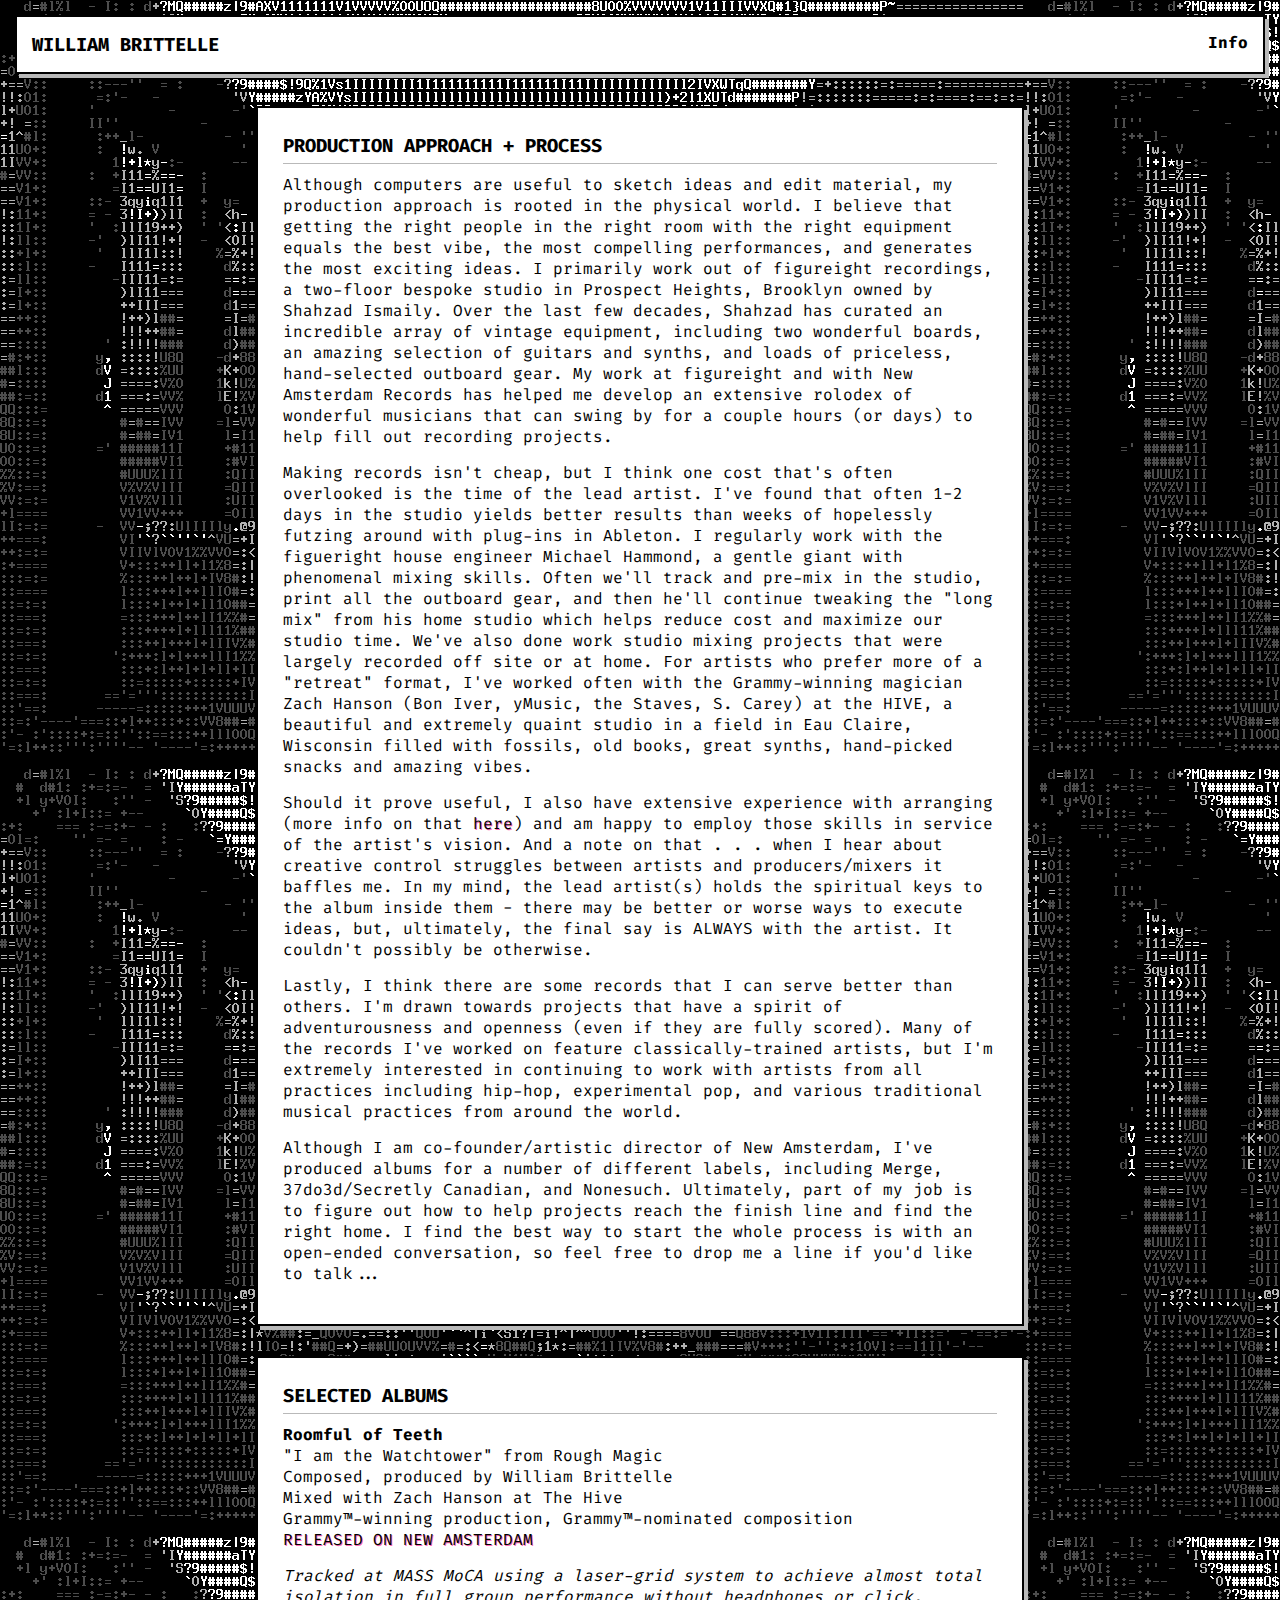
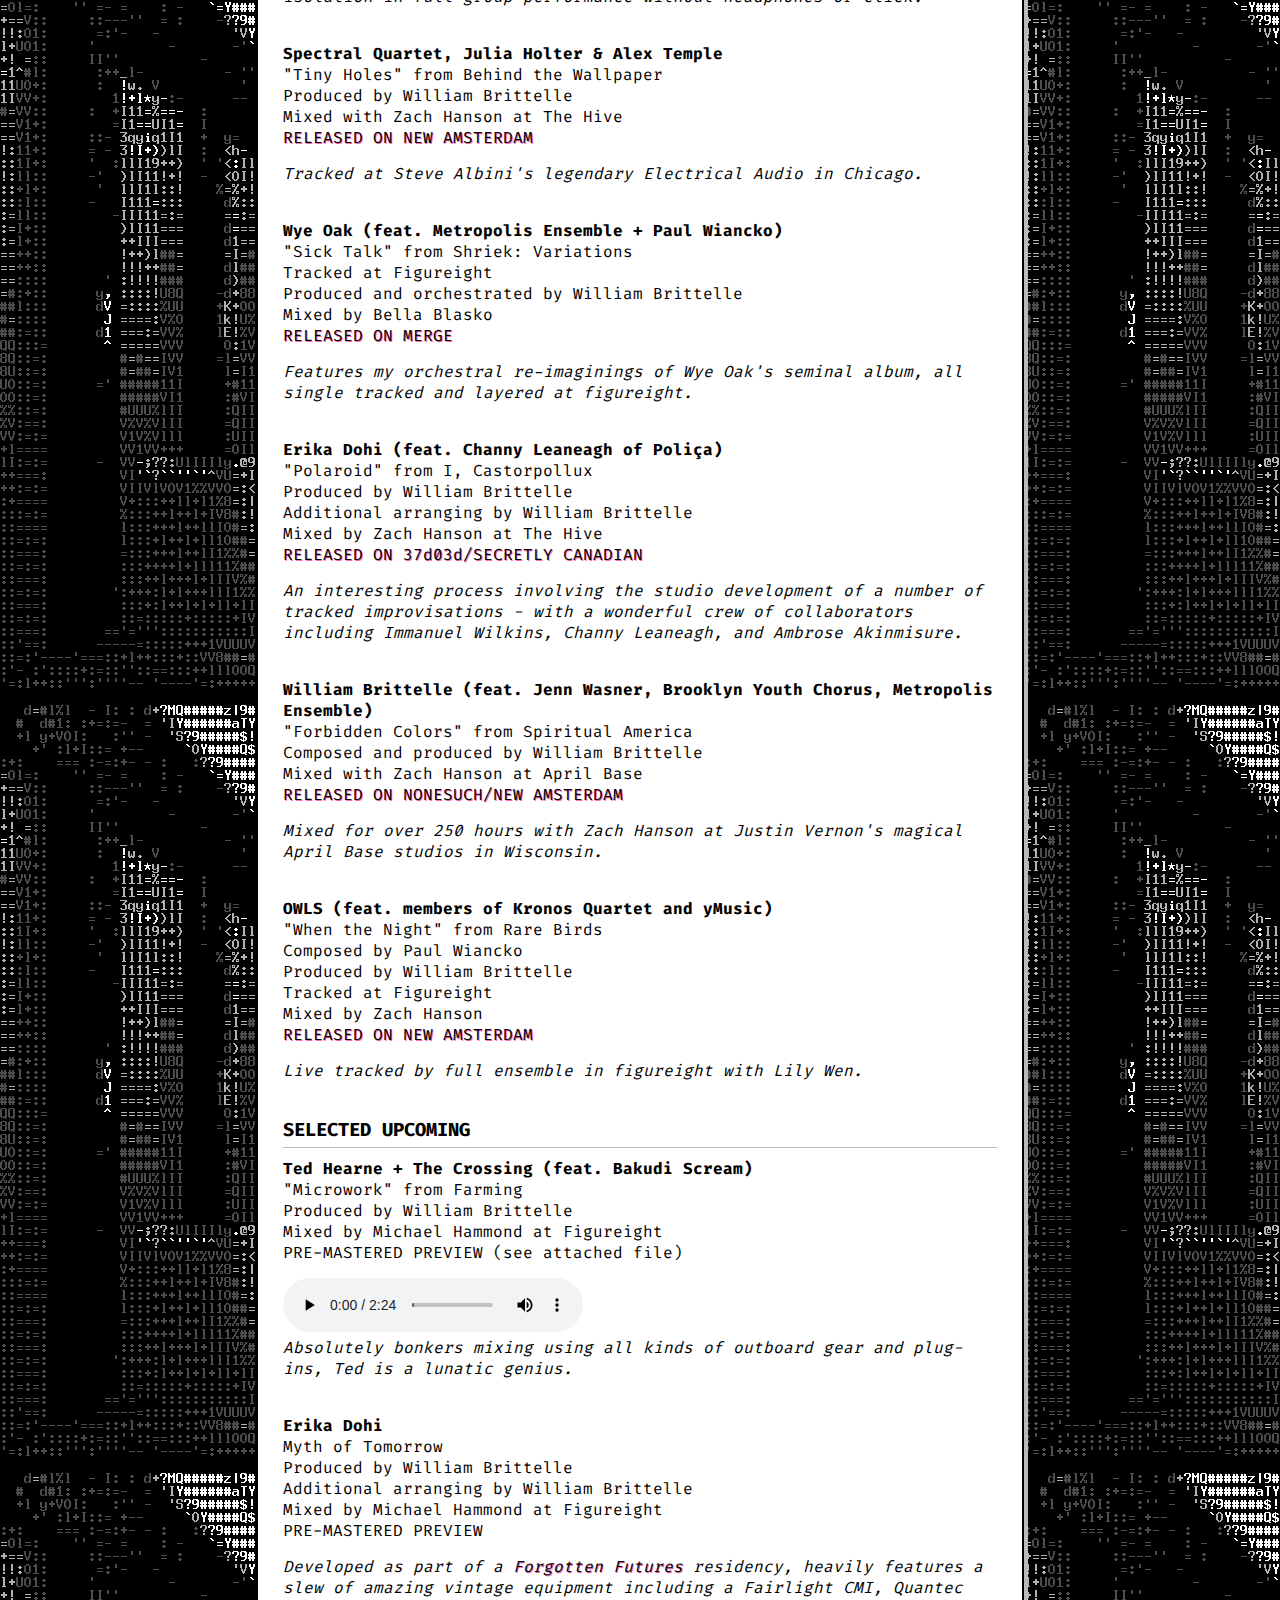
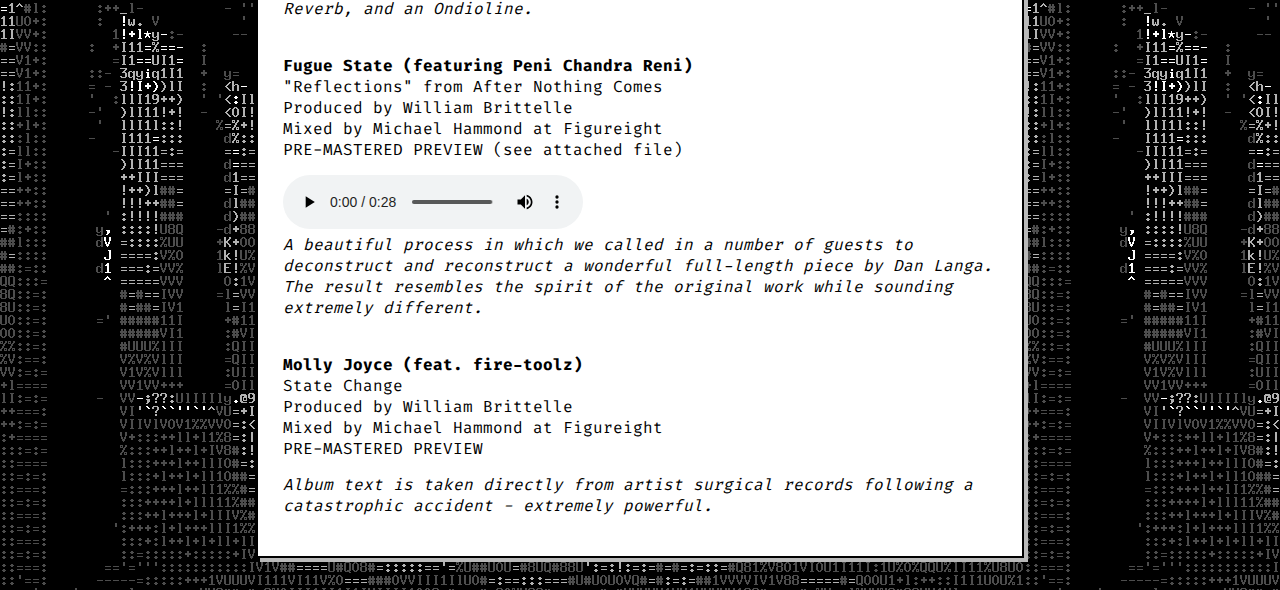
<file: production/index.html>
<!DOCTYPE html>
<html lang="en">

<head>
  <meta charset="UTF-8">
  <meta name="viewport" content="width=device-width, initial-scale=1.0">
  <title>PRODUCTION APPROACH + PROCESS</title>
  <link rel="stylesheet" href="../style.css">
  <style>
    h4 {
      margin-top: 1rem;
      margin-bottom: .3rem;
      font-size: 16px;
      text-transform: uppercase;
    }

    main a {
      text-shadow: 1px 1px hotpink
    }
  </style>
</head>

<body>
  <header class="card">
    <h3 class="logo"><a href="../">WILLIAM BRITTELLE</a></h3>
    <strong><a class='info-link' href="../info">Info</a></strong>
    </nav>
  </header>
  <main>
    <div class="card content">
      <h3>PRODUCTION APPROACH + PROCESS</h3>

      <p>Although computers are useful to sketch ideas and edit material, my production approach is rooted in the
        physical world. I believe that getting the right people in the right room with the right equipment equals the
        best vibe, the most compelling performances, and generates the most exciting ideas. I primarily work out of
        figureight recordings, a two-floor bespoke studio in Prospect Heights, Brooklyn owned by Shahzad Ismaily. Over
        the last few decades, Shahzad has curated an incredible array of vintage equipment, including two wonderful
        boards, an amazing selection of guitars and synths, and loads of priceless, hand-selected outboard gear. My work
        at figureight and with New Amsterdam Records has helped me develop an extensive rolodex of wonderful musicians
        that can swing by for a couple hours (or days) to help fill out recording projects.</p>

      <p>Making records isn't cheap, but I think one cost that's often overlooked is the time of the lead artist. I've
        found that often 1-2 days in the studio yields better results than weeks of hopelessly futzing around with
        plug-ins in Ableton. I regularly work with the figueright house engineer Michael Hammond, a gentle giant with
        phenomenal mixing skills. Often we'll track and pre-mix in the studio, print all the outboard gear, and then
        he'll continue tweaking the "long mix" from his home studio which helps reduce cost and maximize our studio
        time. We've also done work studio mixing projects that were largely recorded off site or at home. For artists
        who prefer more of a "retreat" format, I've worked often with the Grammy-winning magician Zach Hanson (Bon Iver,
        yMusic, the Staves, S. Carey) at the HIVE, a beautiful and extremely quaint studio in a field in Eau Claire,
        Wisconsin filled with fossils, old books, great synths, hand-picked snacks and amazing vibes. </p>

      <p>Should it prove useful, I also have extensive experience with arranging (more info on that <a
          href="../info/">here</a>)
        and am happy to employ those skills in service of the artist's vision. And a note on that . . . when I hear
        about creative control struggles between artists and producers/mixers it baffles me. In my mind, the lead
        artist(s) holds the spiritual keys to the album inside them - there may be better or worse ways to execute
        ideas, but, ultimately, the final say is ALWAYS with the artist. It couldn't possibly be otherwise.</p>

      <p>Lastly, I think there are some records that I can serve better than others. I'm drawn towards projects that
        have a spirit of adventurousness and openness (even if they are fully scored). Many of the records I've worked
        on feature classically-trained artists, but I'm extremely interested in continuing to work with artists from all
        practices including hip-hop, experimental pop, and various traditional musical practices from around the world.
      </p>

      <p>Although I am co-founder/artistic director of New Amsterdam, I've produced albums for a number of different
        labels, including Merge, 37do3d/Secretly Canadian, and Nonesuch. Ultimately, part of my job is to figure out how
        to help projects reach the finish line and find the right home. I find the best way to start the whole process
        is with an open-ended conversation, so feel free to drop me a line if you'd like to talk...</p>
    </div>

    <div class="card content">
      <h3>SELECTED ALBUMS</h3>
      <p>
        <strong>Roomful of Teeth <br></strong>
        "I am the Watchtower" from Rough Magic<br>
        Composed, produced by William Brittelle<br>
        Mixed with Zach Hanson at The Hive<br>
        Grammy™-winning production, Grammy™-nominated composition<br>
        <a href="https://roomfulofteeth.bandcamp.com/track/psychedelics-ii-i-am-the-watchtower-william-brittelle">RELEASED
          ON NEW AMSTERDAM</a>
      </p>
      <p><em>Tracked at MASS MoCA using a laser-grid system to achieve almost total isolation in full group performance
          without headphones or click.</em></p>
      <br>
      <p>
        <strong>Spectral Quartet, Julia Holter & Alex Temple<br></strong>
        "Tiny Holes" from Behind the Wallpaper<br>
        Produced by William Brittelle<br>
        Mixed with Zach Hanson at The Hive<br>
        <a href="https://newamsterdamrecords.bandcamp.com/track/tiny-holes">RELEASED ON NEW AMSTERDAM</a>
      </p>
      <p><em>Tracked at Steve Albini's legendary Electrical Audio in Chicago.</em></p>
      <br>
      <p>
        <strong>Wye Oak (feat. Metropolis Ensemble + Paul Wiancko)<br></strong>
        "Sick Talk" from Shriek: Variations<br>
        Tracked at Figureight<br>
        Produced and orchestrated by William Brittelle<br>
        Mixed by Bella Blasko<br>
        <a href="https://wyeoak.bandcamp.com/track/sick-talk-variation">RELEASED ON MERGE</a>
      </p>
      <p><em>Features my orchestral re-imaginings of Wye Oak's seminal album, all single tracked and layered at
          figureight.</em></p>
      <br>
      <p>
        <strong>Erika Dohi (feat. Channy Leaneagh of Poliça)<br></strong>
        "Polaroid" from I, Castorpollux<br>
        Produced by William Brittelle<br>
        Additional arranging by William Brittelle<br>
        Mixed by Zach Hanson at The Hive<br>
        <a href="https://erikadohi.bandcamp.com/track/polaroid-feat-channy-leaneagh">RELEASED ON 37d03d/SECRETLY
          CANADIAN</a>
      </p>
      <p>
        <em>
          An interesting process involving the studio development of a number of tracked improvisations - with a
          wonderful
          crew of collaborators including Immanuel Wilkins, Channy Leaneagh, and Ambrose Akinmisure.
        </em>
      </p>
      <br>
      <p>
        <strong>William Brittelle (feat. Jenn Wasner, Brooklyn Youth Chorus, Metropolis Ensemble)</strong><br>
        "Forbidden Colors" from Spiritual America<br>
        Composed and produced by William Brittelle<br>
        Mixed with Zach Hanson at April Base<br>
        <a href="https://williambrittelle.bandcamp.com/track/forbidden-colors">RELEASED ON NONESUCH/NEW AMSTERDAM</a>
      </p>
      <p><em>Mixed for over 250 hours with Zach Hanson at Justin Vernon's magical April Base studios in Wisconsin.</em>
      </p>
      <br>
      <p>
        <strong>OWLS (feat. members of Kronos Quartet and yMusic)<br></strong>
        "When the Night" from Rare Birds<br>
        Composed by Paul Wiancko<br>
        Produced by William Brittelle<br>
        Tracked at Figureight<br>
        Mixed by Zach Hanson<br>
        <a href="https://owls-are-everywhere.bandcamp.com/track/when-the-night">RELEASED ON NEW AMSTERDAM</a>
      </p>
      <p><em>Live tracked by full ensemble in figureight with Lily Wen.</em></p>
      <br>
      <h3>SELECTED UPCOMING</h3>
      <p>
        <strong>Ted Hearne + The Crossing (feat. Bakudi Scream)<br></strong>
        "Microwork" from Farming<br>
        Produced by William Brittelle<br>
        Mixed by Michael Hammond at Figureight<br>
        PRE-MASTERED PREVIEW (see attached file)
      </p>
      <audio src="trax/MicroworkEdit.mp3" controls></audio>
      <p><em>Absolutely bonkers mixing using all kinds of outboard gear and plug-ins, Ted is a lunatic genius.</em></p>
      <br>
      <p>
        <strong>Erika Dohi<br></strong>
        Myth of Tomorrow<br>
        Produced by William Brittelle<br>
        Additional arranging by William Brittelle<br>
        Mixed by Michael Hammond at Figureight<br>
        PRE-MASTERED PREVIEW
      </p>
      <p>
        <em>
          Developed as part of a <a href="https://forgottenfuturesmusic.org/about">Forgotten Futures</a> residency,
          heavily features a slew of amazing vintage equipment
          including
          a Fairlight CMI, Quantec Reverb, and an Ondioline.
        </em>
      </p>
      <br>
      <p>
        <strong>Fugue State (featuring Peni Chandra Reni)<br></strong>
        "Reflections" from After Nothing Comes<br>
        Produced by William Brittelle<br>
        Mixed by Michael Hammond at Figureight<br>
        PRE-MASTERED PREVIEW (see attached file)
      </p>
      <audio src="trax/anc-reflections-clip.mp3" controls></audio>
      <p>
        <em>
          A beautiful process in which we called in a number of guests to deconstruct and reconstruct a wonderful
          full-length piece by Dan Langa. The result resembles the spirit of the original work while sounding extremely
          different.
        </em>
      </p>
      <br>
      <p>
        <strong>Molly Joyce (feat. fire-toolz)<br></strong>
        State Change<br>
        Produced by William Brittelle<br>
        Mixed by Michael Hammond at Figureight<br>
        PRE-MASTERED PREVIEW<br>
      </p>
      <p><em>Album text is taken directly from artist surgical records following a catastrophic accident - extremely
          powerful.</em></p>
    </div>
  </main>
</body>

</html>
</file>
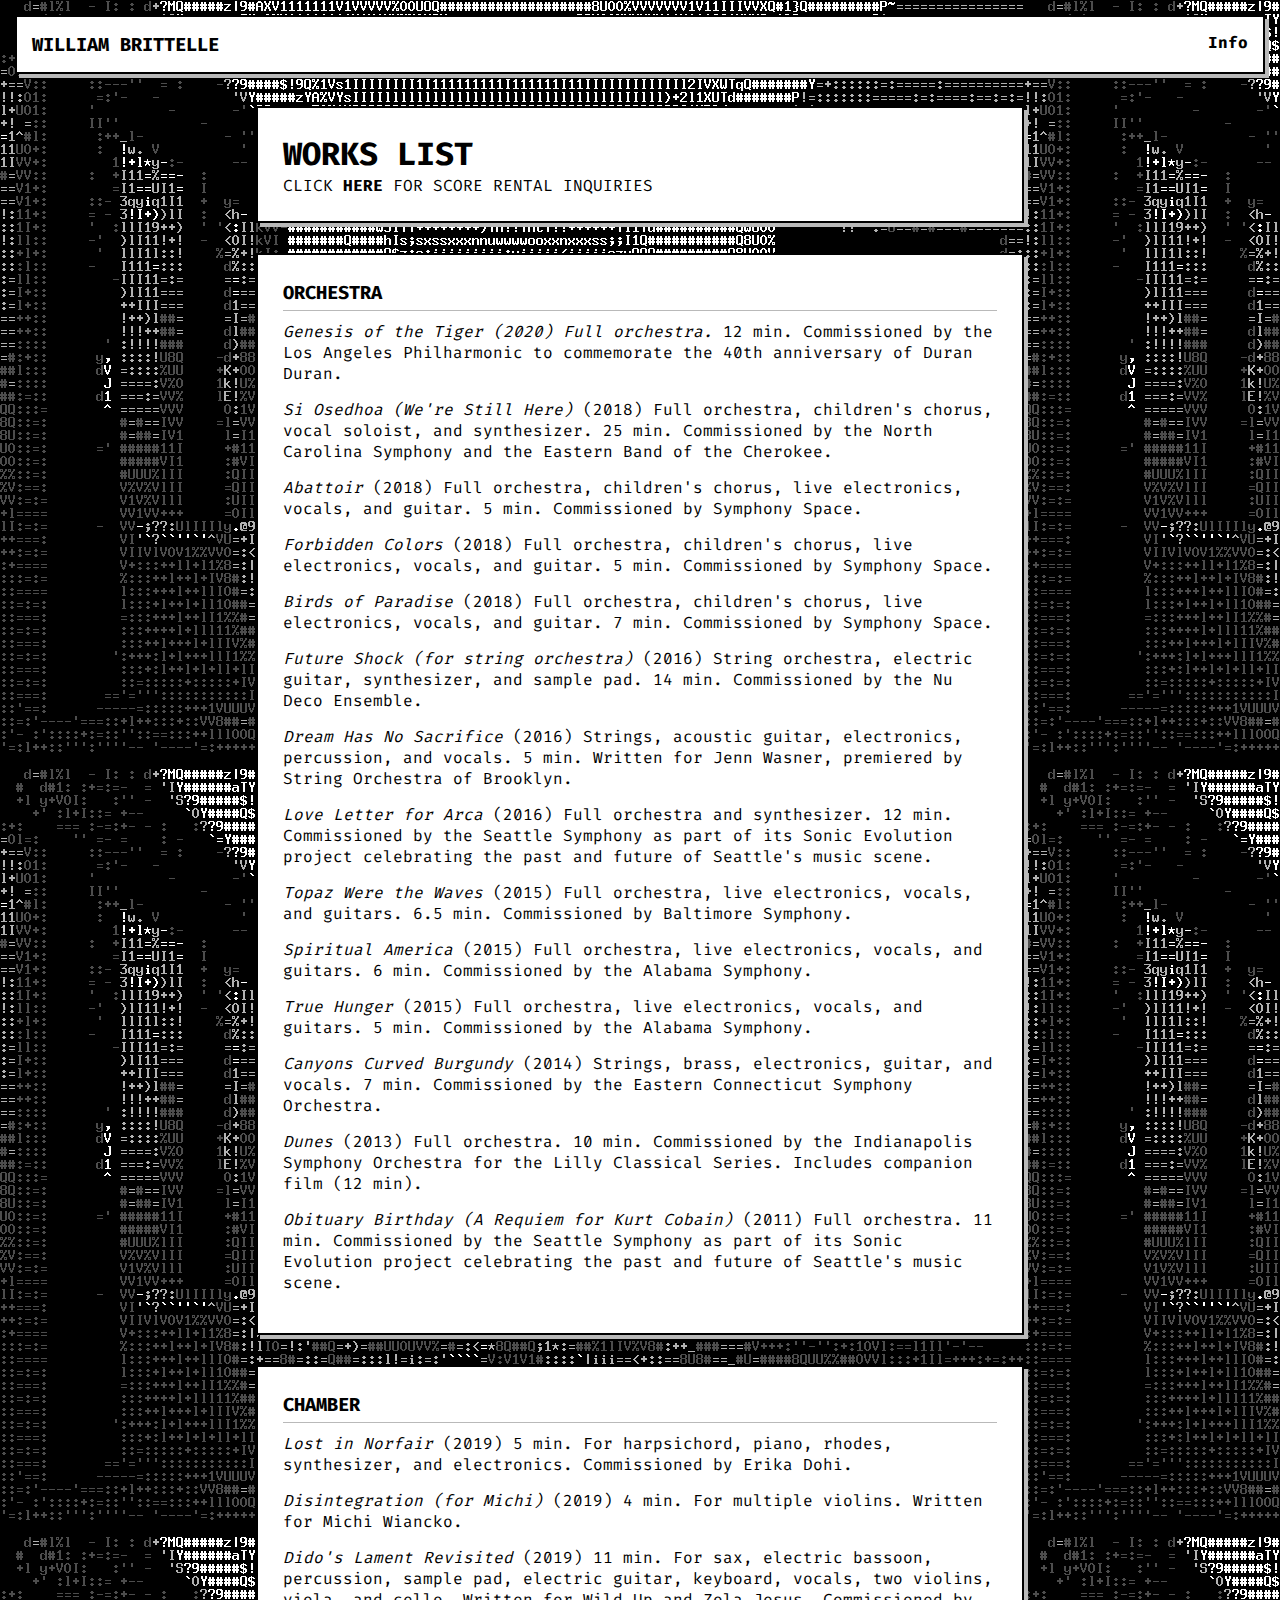
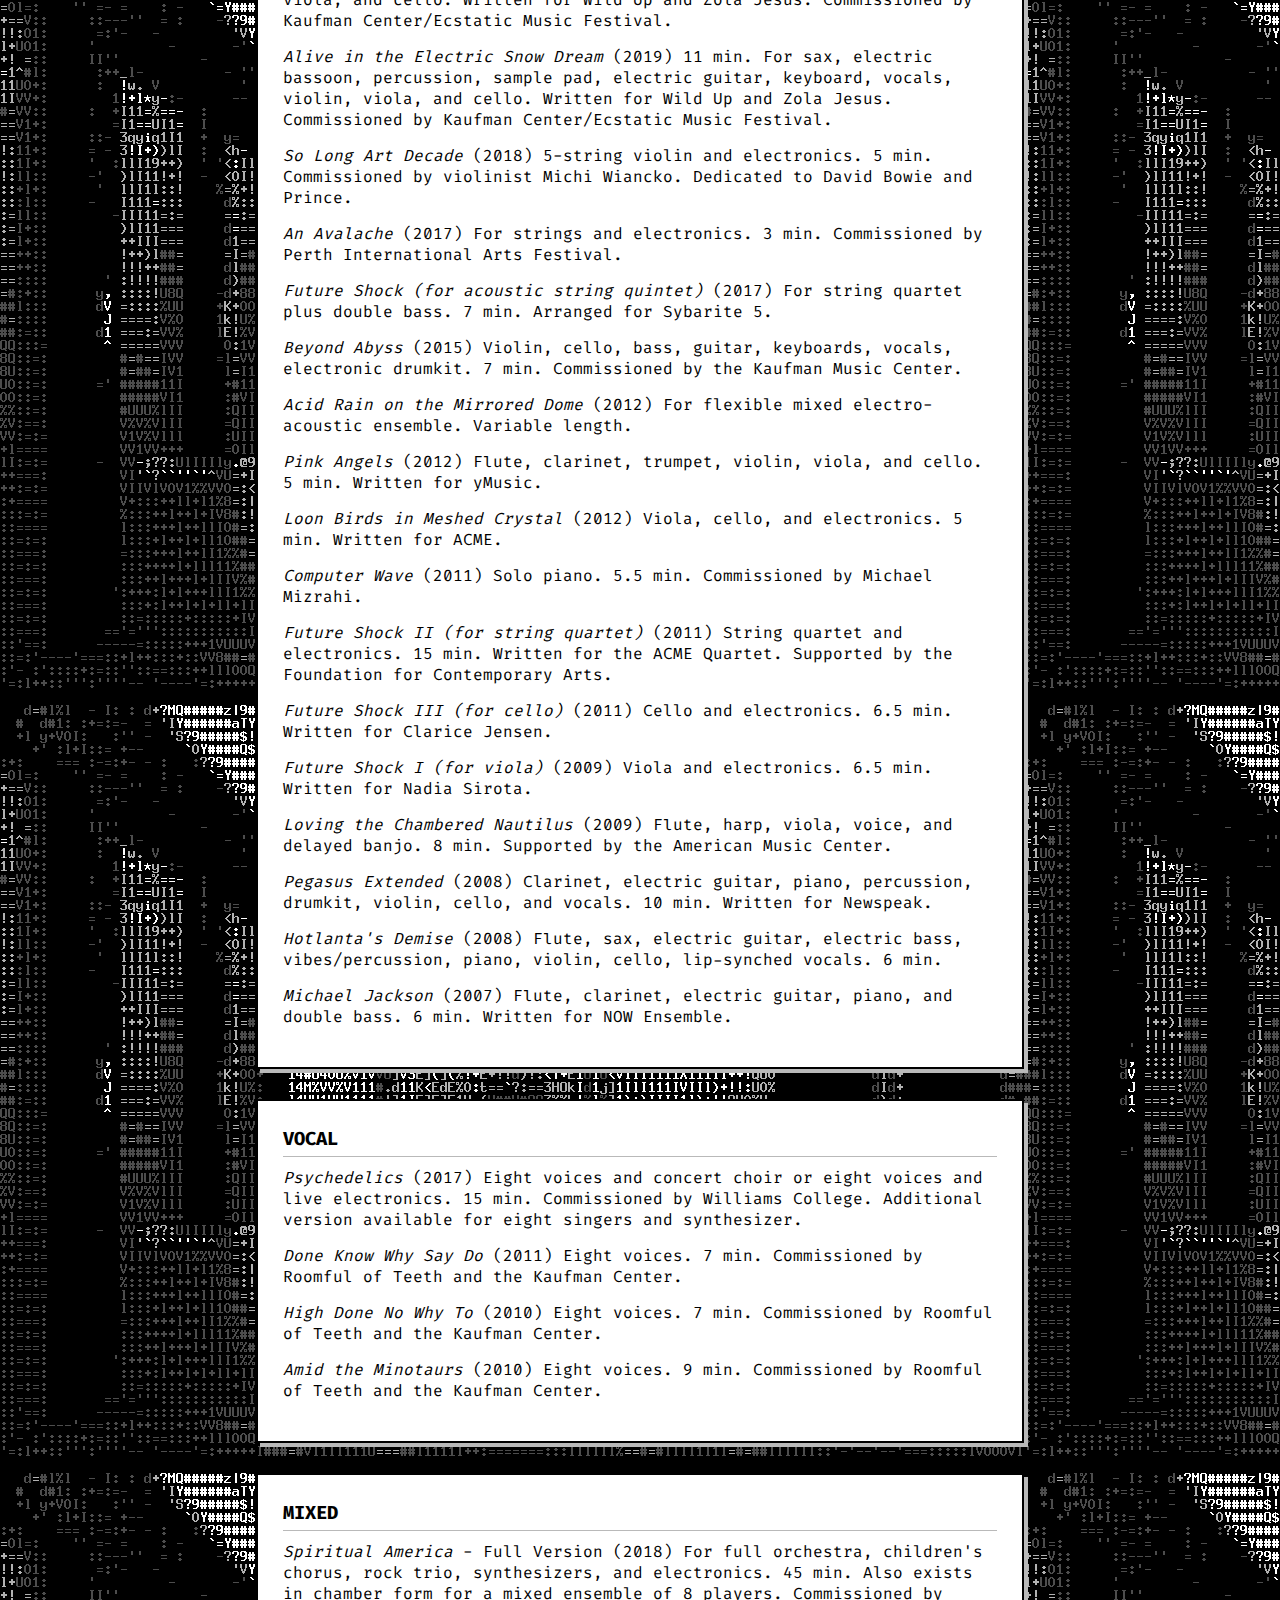
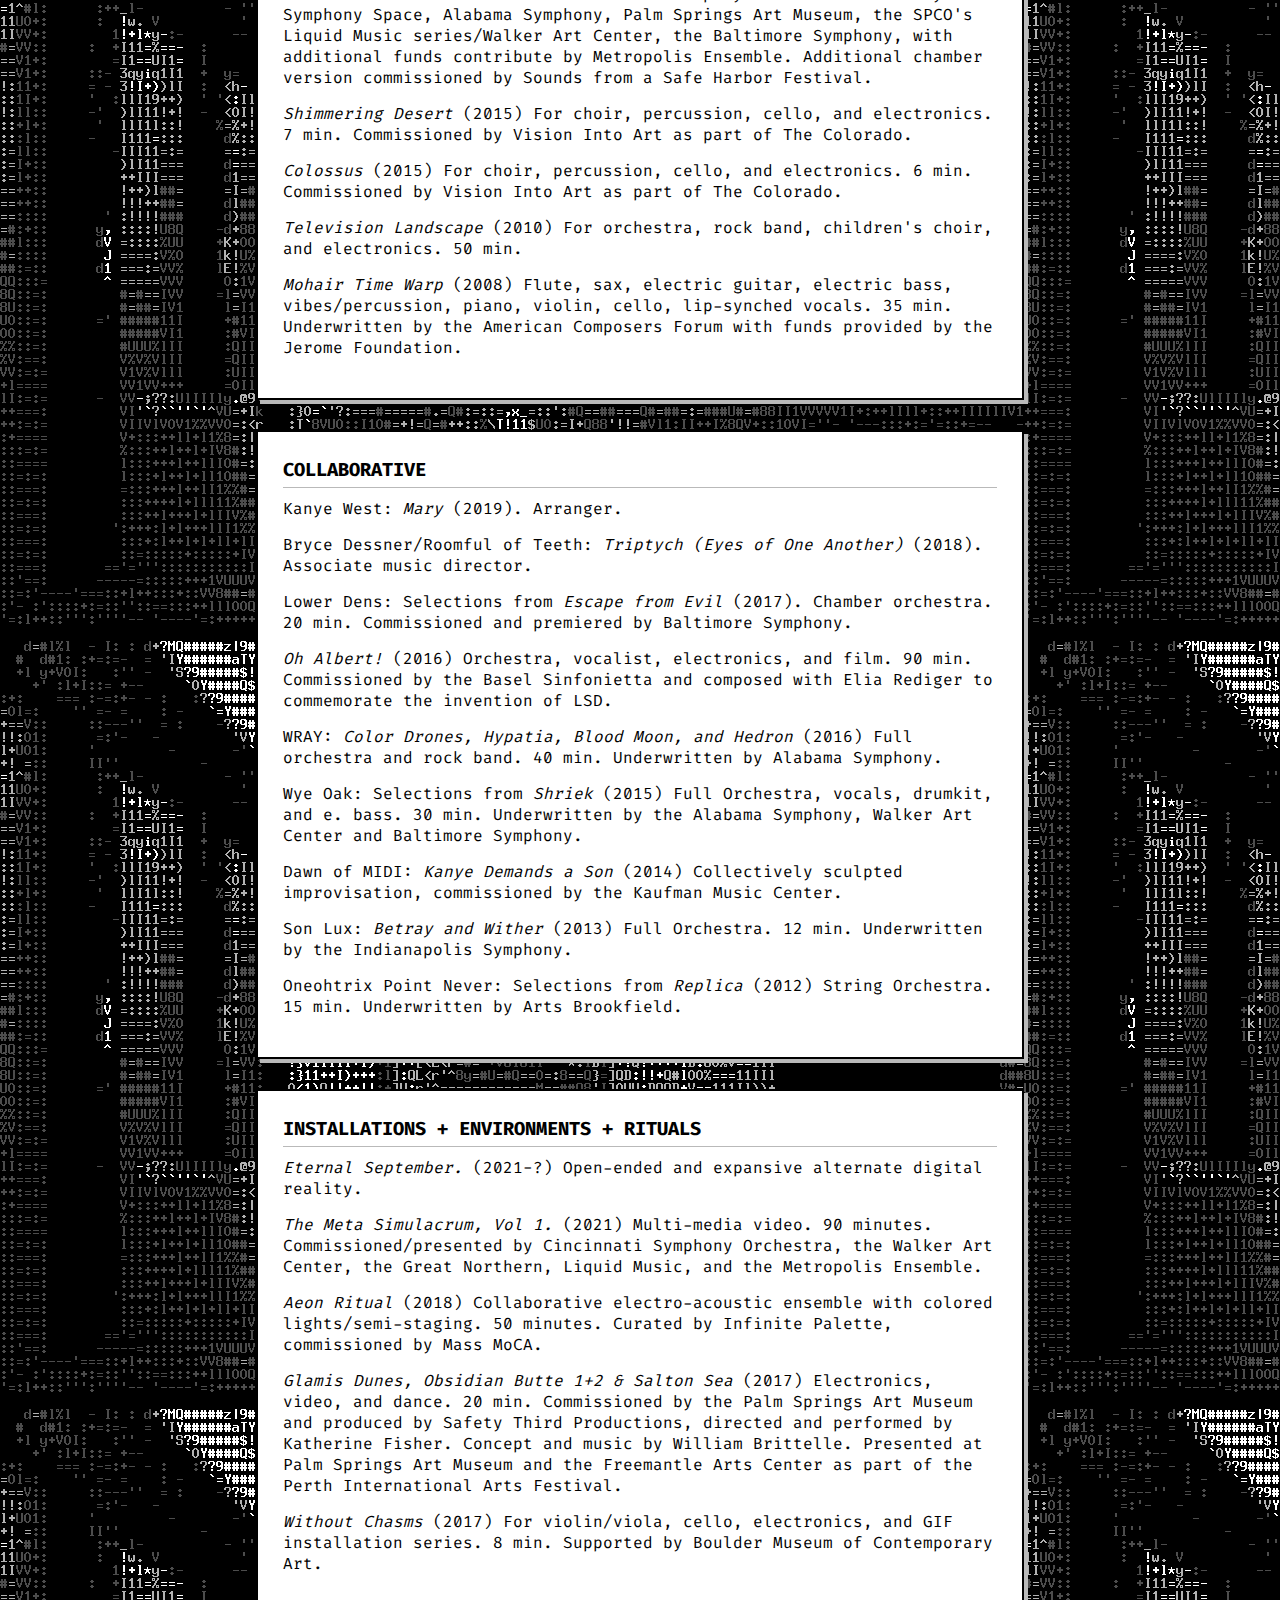
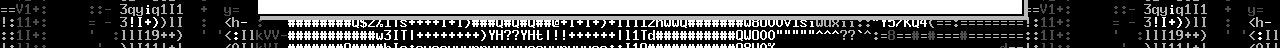
<file: works-list/index.html>
<!DOCTYPE html>
<html lang="en">

<head>
  <meta charset="UTF-8">
  <meta name="viewport" content="width=device-width, initial-scale=1.0">
  <title>Works List</title>
  <link rel="stylesheet" href="../style.css">
</head>

<body>
  <header class="card">
    <h3 class="logo"><a href="../">WILLIAM BRITTELLE</a></h3>
    <strong><a class='info-link' href="../info">Info</a></strong>
  </header>
  <main>
    <div>
      <div class="card content">
        <h1>WORKS LIST</h1>
        <h4>CLICK <strong><a href="mailto:williambrittelle@gmail.com">HERE</a></strong> FOR SCORE RENTAL INQUIRIES </h4>
      </div>
      <div class="card content">
        <h3>ORCHESTRA</h3>
        <p><em>Genesis of the Tiger (2020) Full orchestra.</em> 12 min. Commissioned by the Los Angeles Philharmonic to
          commemorate the 40th anniversary of Duran Duran. </p>
        <p><em>Si Osedhoa (We're Still Here)</em> (2018) Full orchestra, children's chorus, vocal soloist, and
          synthesizer.
          25
          min. Commissioned by the North Carolina Symphony and the Eastern Band of the Cherokee. </p>
        <p><em>Abattoir</em> (2018) Full orchestra, children's chorus, live electronics, vocals, and guitar. 5 min.
          Commissioned by Symphony Space.</p>
        <p><em>Forbidden Colors</em> (2018) Full orchestra, children's chorus, live electronics, vocals, and guitar. 5
          min.
          Commissioned by Symphony Space.</p>
        <p><em>Birds of Paradise</em> (2018) Full orchestra, children's chorus, live electronics, vocals, and guitar. 7
          min.
          Commissioned by Symphony Space.</p>
        <p><em>Future Shock (for string orchestra)</em> (2016) String orchestra, electric guitar, synthesizer, and
          sample
          pad.
          14 min. Commissioned by the Nu Deco Ensemble.</p>
        <p><em>Dream Has No Sacrifice</em> (2016) Strings, acoustic guitar, electronics, percussion, and vocals. 5 min.
          Written for Jenn Wasner, premiered by String Orchestra of Brooklyn.</p>
        <p><em>Love Letter for Arca</em> (2016) Full orchestra and synthesizer. 12 min. Commissioned by the Seattle
          Symphony
          as part of its Sonic Evolution project celebrating the past and future of Seattle's music scene.</p>
        <p><em>Topaz Were the Waves</em> (2015) Full orchestra, live electronics, vocals, and guitars. 6.5 min.
          Commissioned
          by Baltimore Symphony.</p>
        <p><em>Spiritual America</em> (2015) Full orchestra, live electronics, vocals, and guitars. 6 min. Commissioned
          by
          the
          Alabama Symphony.</p>
        <p><em>True Hunger</em> (2015) Full orchestra, live electronics, vocals, and guitars. 5 min. Commissioned by the
          Alabama Symphony.</p>
        <p><em>Canyons Curved Burgundy</em> (2014) Strings, brass, electronics, guitar, and vocals. 7 min. Commissioned
          by
          the
          Eastern Connecticut Symphony Orchestra.</p>
        <p><em>Dunes</em> (2013) Full orchestra. 10 min. Commissioned by the Indianapolis Symphony Orchestra for the
          Lilly
          Classical Series. Includes companion film (12 min).</p>
        <p><em>Obituary Birthday (A Requiem for Kurt Cobain)</em> (2011) Full orchestra. 11 min. Commissioned by the
          Seattle
          Symphony as part of its Sonic Evolution project celebrating the past and future of Seattle's music scene.</p>
      </div>

      <div class="card content">
        <h3>CHAMBER</h3>
        <p><em>Lost in Norfair</em> (2019) 5 min. For harpsichord, piano, rhodes, synthesizer, and electronics.
          Commissioned
          by Erika Dohi.</p>
        <p><em>Disintegration (for Michi)</em> (2019) 4 min. For multiple violins. Written for Michi Wiancko.</p>
        <p><em>Dido's Lament Revisited</em> (2019) 11 min. For sax, electric bassoon, percussion, sample pad, electric
          guitar,
          keyboard, vocals, two violins, viola, and cello. Written for Wild Up and Zola Jesus. Commissioned by Kaufman
          Center/Ecstatic Music Festival.</p>
        <p><em>Alive in the Electric Snow Dream</em> (2019) 11 min. For sax, electric bassoon, percussion, sample pad,
          electric guitar, keyboard, vocals, violin, viola, and cello. Written for Wild Up and Zola Jesus. Commissioned
          by
          Kaufman Center/Ecstatic Music Festival.</p>
        <p><em>So Long Art Decade</em> (2018) 5-string violin and electronics. 5 min. Commissioned by violinist Michi
          Wiancko.
          Dedicated to David Bowie and Prince.</p>
        <p><em>An Avalache</em> (2017) For strings and electronics. 3 min. Commissioned by Perth International Arts
          Festival.
        </p>
        <p><em>Future Shock (for acoustic string quintet)</em> (2017) For string quartet plus double bass. 7 min.
          Arranged
          for
          Sybarite 5.</p>
        <p><em>Beyond Abyss</em> (2015) Violin, cello, bass, guitar, keyboards, vocals, electronic drumkit. 7 min.
          Commissioned by the Kaufman Music Center.</p>
        <p><em>Acid Rain on the Mirrored Dome</em> (2012) For flexible mixed electro-acoustic ensemble. Variable length.
        </p>
        <p><em>Pink Angels</em> (2012) Flute, clarinet, trumpet, violin, viola, and cello. 5 min. Written for yMusic.
        </p>
        <p><em>Loon Birds in Meshed Crystal</em> (2012) Viola, cello, and electronics. 5 min. Written for ACME.</p>
        <p><em>Computer Wave</em> (2011) Solo piano. 5.5 min. Commissioned by Michael Mizrahi.</p>
        <p><em>Future Shock II (for string quartet)</em> (2011) String quartet and electronics. 15 min. Written for the
          ACME
          Quartet. Supported by the Foundation for Contemporary Arts.</p>
        <p><em>Future Shock III (for cello)</em> (2011) Cello and electronics. 6.5 min. Written for Clarice Jensen.</p>
        <p><em>Future Shock I (for viola)</em> (2009) Viola and electronics. 6.5 min. Written for Nadia Sirota.</p>
        <p><em>Loving the Chambered Nautilus</em> (2009) Flute, harp, viola, voice, and delayed banjo. 8 min. Supported
          by
          the
          American Music Center.</p>
        <p><em>Pegasus Extended</em> (2008) Clarinet, electric guitar, piano, percussion, drumkit, violin, cello, and
          vocals.
          10 min. Written for Newspeak.</p>
        <p><em>Hotlanta's Demise</em> (2008) Flute, sax, electric guitar, electric bass, vibes/percussion, piano,
          violin,
          cello, lip-synched vocals. 6 min. </p>
        <p><em>Michael Jackson</em> (2007) Flute, clarinet, electric guitar, piano, and double bass. 6 min. Written for
          NOW
          Ensemble.</p>
      </div>

      <div class="card content">
        <h3>VOCAL</h3>
        <p><em>Psychedelics</em> (2017) Eight voices and concert choir or eight voices and live electronics. 15 min.
          Commissioned by Williams College. Additional version available for eight singers and synthesizer.</p>
        <p><em>Done Know Why Say Do</em> (2011) Eight voices. 7 min. Commissioned by Roomful of Teeth and the Kaufman
          Center.
        </p>
        <p><em>High Done No Why To</em> (2010) Eight voices. 7 min. Commissioned by Roomful of Teeth and the Kaufman
          Center.
        </p>
        <p><em>Amid the Minotaurs</em> (2010) Eight voices. 9 min. Commissioned by Roomful of Teeth and the Kaufman
          Center.
        </p>
      </div>
      <div class="card content">
        <h3>MIXED</h3>
        <p><em>Spiritual America</em> - Full Version (2018) For full orchestra, children's chorus, rock trio,
          synthesizers,
          and electronics. 45 min. Also exists in chamber form for a mixed ensemble of 8 players. Commissioned by
          Symphony
          Space, Alabama Symphony, Palm Springs Art Museum, the SPCO's Liquid Music series/Walker Art Center, the
          Baltimore
          Symphony, with additional funds contribute by Metropolis Ensemble. Additional chamber version commissioned by
          Sounds
          from a Safe Harbor Festival.</p>
        <p><em>Shimmering Desert</em> (2015) For choir, percussion, cello, and electronics. 7 min. Commissioned by
          Vision
          Into
          Art as part of The Colorado.</p>
        <p><em>Colossus</em> (2015) For choir, percussion, cello, and electronics. 6 min. Commissioned by Vision Into
          Art
          as
          part of The Colorado.</p>
        <p><em>Television Landscape</em> (2010) For orchestra, rock band, children's choir, and electronics. 50 min.</p>
        <p><em>Mohair Time Warp</em> (2008) Flute, sax, electric guitar, electric bass, vibes/percussion, piano, violin,
          cello, lip-synched vocals. 35 min. Underwritten by the American Composers Forum with funds provided by the
          Jerome
          Foundation.</p>
      </div>
      <div class="card content">
        <h3>COLLABORATIVE</h3>
        <p>Kanye West: <em>Mary</em> (2019). Arranger.</p>
        <p>Bryce Dessner/Roomful of Teeth: <em>Triptych (Eyes of One Another)</em> (2018). Associate music director.</p>
        <p>Lower Dens: Selections from <em>Escape from Evil</em> (2017). Chamber orchestra. 20 min. Commissioned and
          premiered
          by Baltimore Symphony.</p>
        <p><em>Oh Albert!</em> (2016) Orchestra, vocalist, electronics, and film. 90 min. Commissioned by the Basel
          Sinfonietta and composed with Elia Rediger to commemorate the invention of LSD.</p>
        <p>WRAY: <em>Color Drones, Hypatia, Blood Moon, and Hedron</em> (2016) Full orchestra and rock band. 40 min.
          Underwritten by Alabama Symphony.</p>
        <p>Wye Oak: Selections from <em>Shriek</em> (2015) Full Orchestra, vocals, drumkit, and e. bass. 30 min.
          Underwritten
          by the Alabama Symphony, Walker Art Center and Baltimore Symphony.</p>
        <p>Dawn of MIDI: <em>Kanye Demands a Son</em> (2014) Collectively sculpted improvisation, commissioned by the
          Kaufman
          Music Center.</p>
        <p>Son Lux: <em>Betray and Wither</em> (2013) Full Orchestra. 12 min. Underwritten by the Indianapolis Symphony.
        </p>
        <p>Oneohtrix Point Never: Selections from <em>Replica</em> (2012) String Orchestra. 15 min. Underwritten by Arts
          Brookfield.</p>
      </div>
      <div class="card content">
        <h3>INSTALLATIONS + ENVIRONMENTS + RITUALS</h3>
        <p><em>Eternal September.</em> (2021-?) Open-ended and expansive alternate digital reality. </p>
        <p><em>The Meta Simulacrum, Vol 1.</em> (2021) Multi-media video. 90 minutes. Commissioned/presented by
          Cincinnati
          Symphony Orchestra, the Walker Art Center, the Great Northern, Liquid Music, and the Metropolis Ensemble.</p>
        <p><em>Aeon Ritual</em> (2018) Collaborative electro-acoustic ensemble with colored lights/semi-staging. 50
          minutes.
          Curated by Infinite Palette, commissioned by Mass MoCA. </p>
        <p><em>Glamis Dunes, Obsidian Butte 1+2 & Salton Sea</em> (2017) Electronics, video, and dance. 20 min.
          Commissioned
          by the Palm Springs Art Museum and produced by Safety Third Productions, directed and performed by Katherine
          Fisher.
          Concept and music by William Brittelle. Presented at Palm Springs Art Museum and the Freemantle Arts Center as
          part
          of the Perth International Arts Festival.</p>
        <p><em>Without Chasms</em> (2017) For violin/viola, cello, electronics, and GIF installation series. 8 min.
          Supported
          by Boulder Museum of Contemporary Art. </p>
      </div>
  </main>
</body>

</html>
</file>
<file: style.css>
@import url("https://fonts.googleapis.com/css2?family=Fira+Code:wght@300;400;500&display=swap");

:root {
  --wb-gray: rgb(185, 185, 185);
}

* {
  box-sizing: border-box;
  margin: 0;
}
html {
  background-image: url("images/background.png");
}

body {
  font-family: "Fira Code", monospace;
  font-size: 16px;
}

a {
  color: black;
  text-decoration: none;
  text-underline-offset: 5px;
}

a:hover {
  text-decoration: underline black dotted 2px;
}

.content a {
  text-decoration-thickness: 3px;
}

ul {
  list-style-type: none;
  overflow: hidden;

  display: flex;
  gap: 15px;
}

li {
  display: block;
  text-align: center;
}

.card {
  border: 2px solid black;
  /* box-shadow: 5px 5px 0 -2px #fff,
				5px 5px black; */
  box-shadow: 4px 4px var(--wb-gray);
  background-color: white;
}

main {
  margin: 2em 20%;
}

/* main> :nth-child(odd) {
			box-shadow: 5px 5px 0 -2px #6F6CFF,
				5px 5px black;
		}

		main> :nth-child(even) {
			box-shadow: 5px 5px 0 -2px #8AFF6C,
				5px 5px black;
		} */

header {
  padding: 15px;
  display: flex;
  justify-content: space-between;

  margin: 15px;
}

.content {
  padding: 25px;
  margin: 30px 0;
}

.content > h2 {
  margin: 15px 0 0 0;
}
.content > p {
  margin: 0 0 15px 0;
}

footer {
  text-align: center;
  margin-bottom: 2em;
}

h3 {
  border-bottom: 1px solid var(--wb-gray);
  margin-bottom: 10px;
  padding-bottom: 5px;
}
h4 {
  font-weight: normal;
}
.logo {
  border-bottom: none;
  margin-bottom: 0px;
  padding-bottom: 0px;
}
@media only screen and (max-width: 800px) {
  body {
    font-size: 13px;
  }
  main {
    margin: 2em 15px;
  }
  .content {
    padding: 15px;
  }
}
</file>
